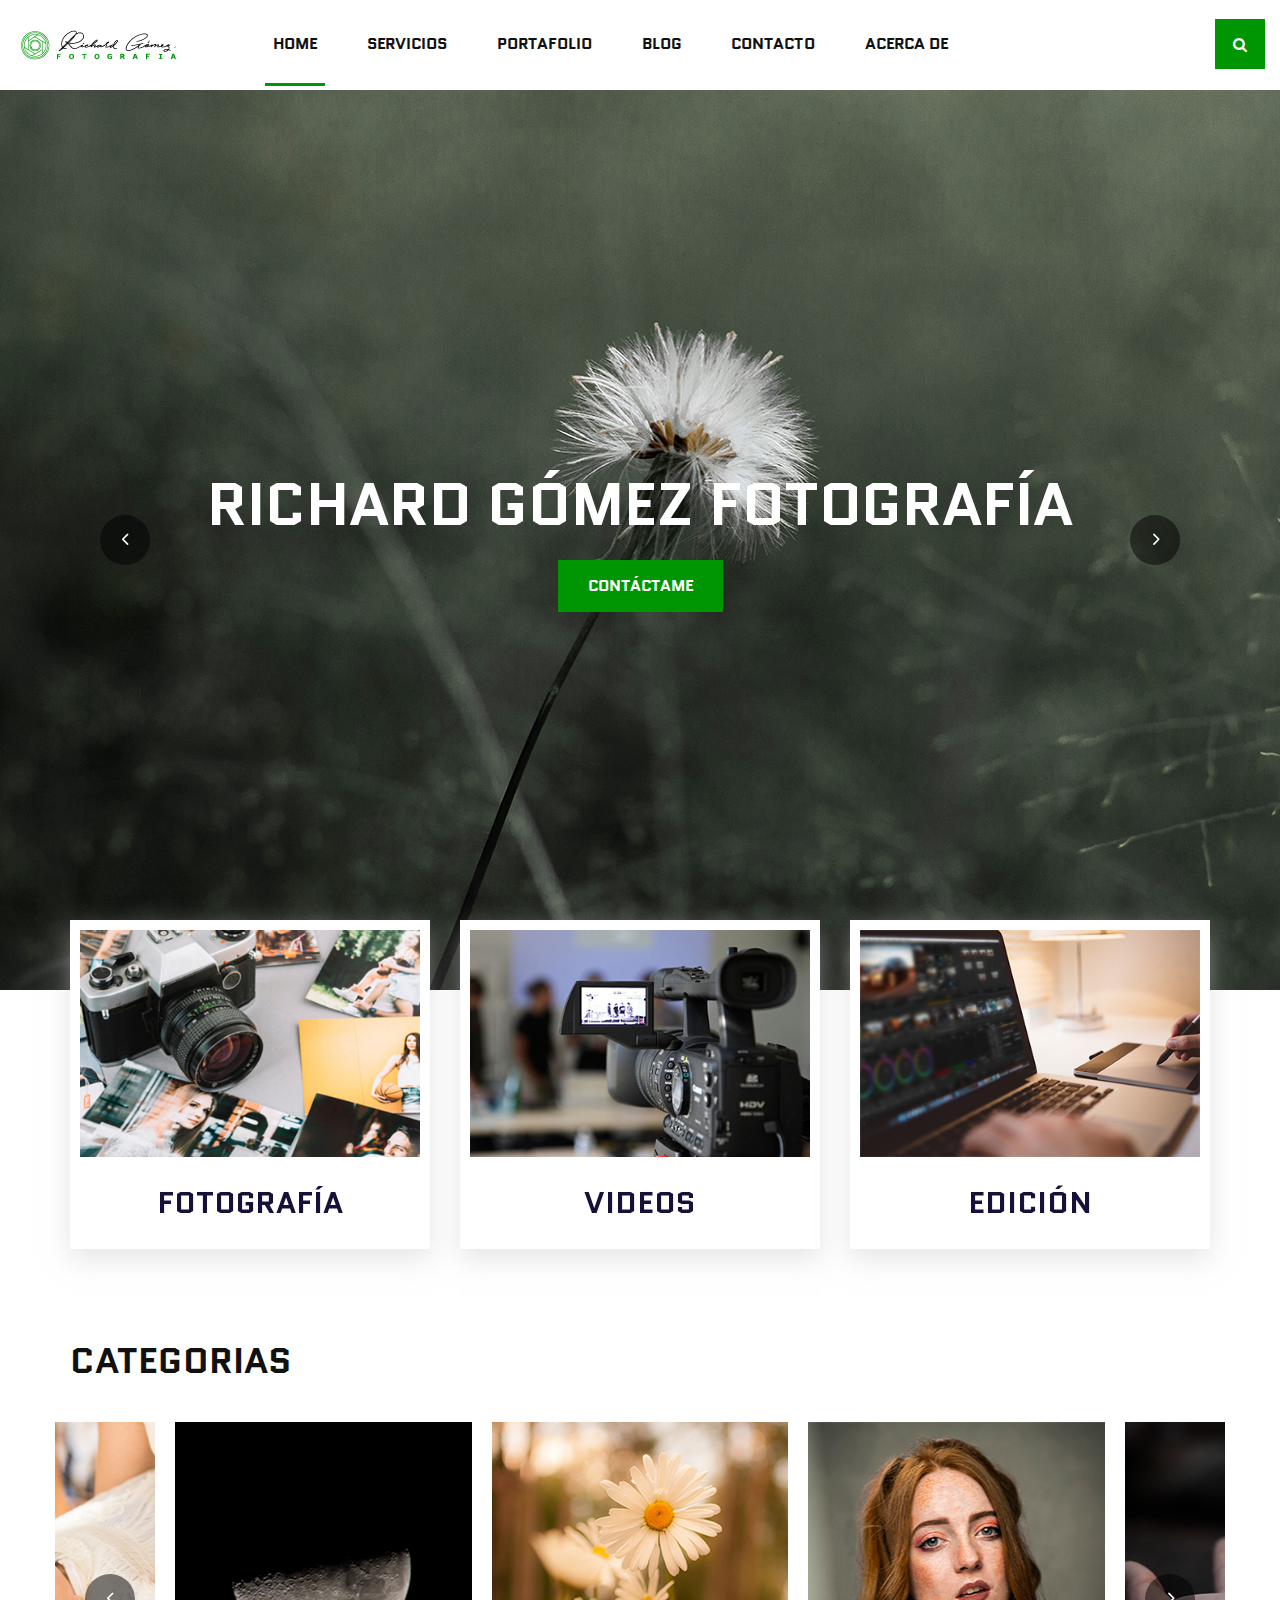
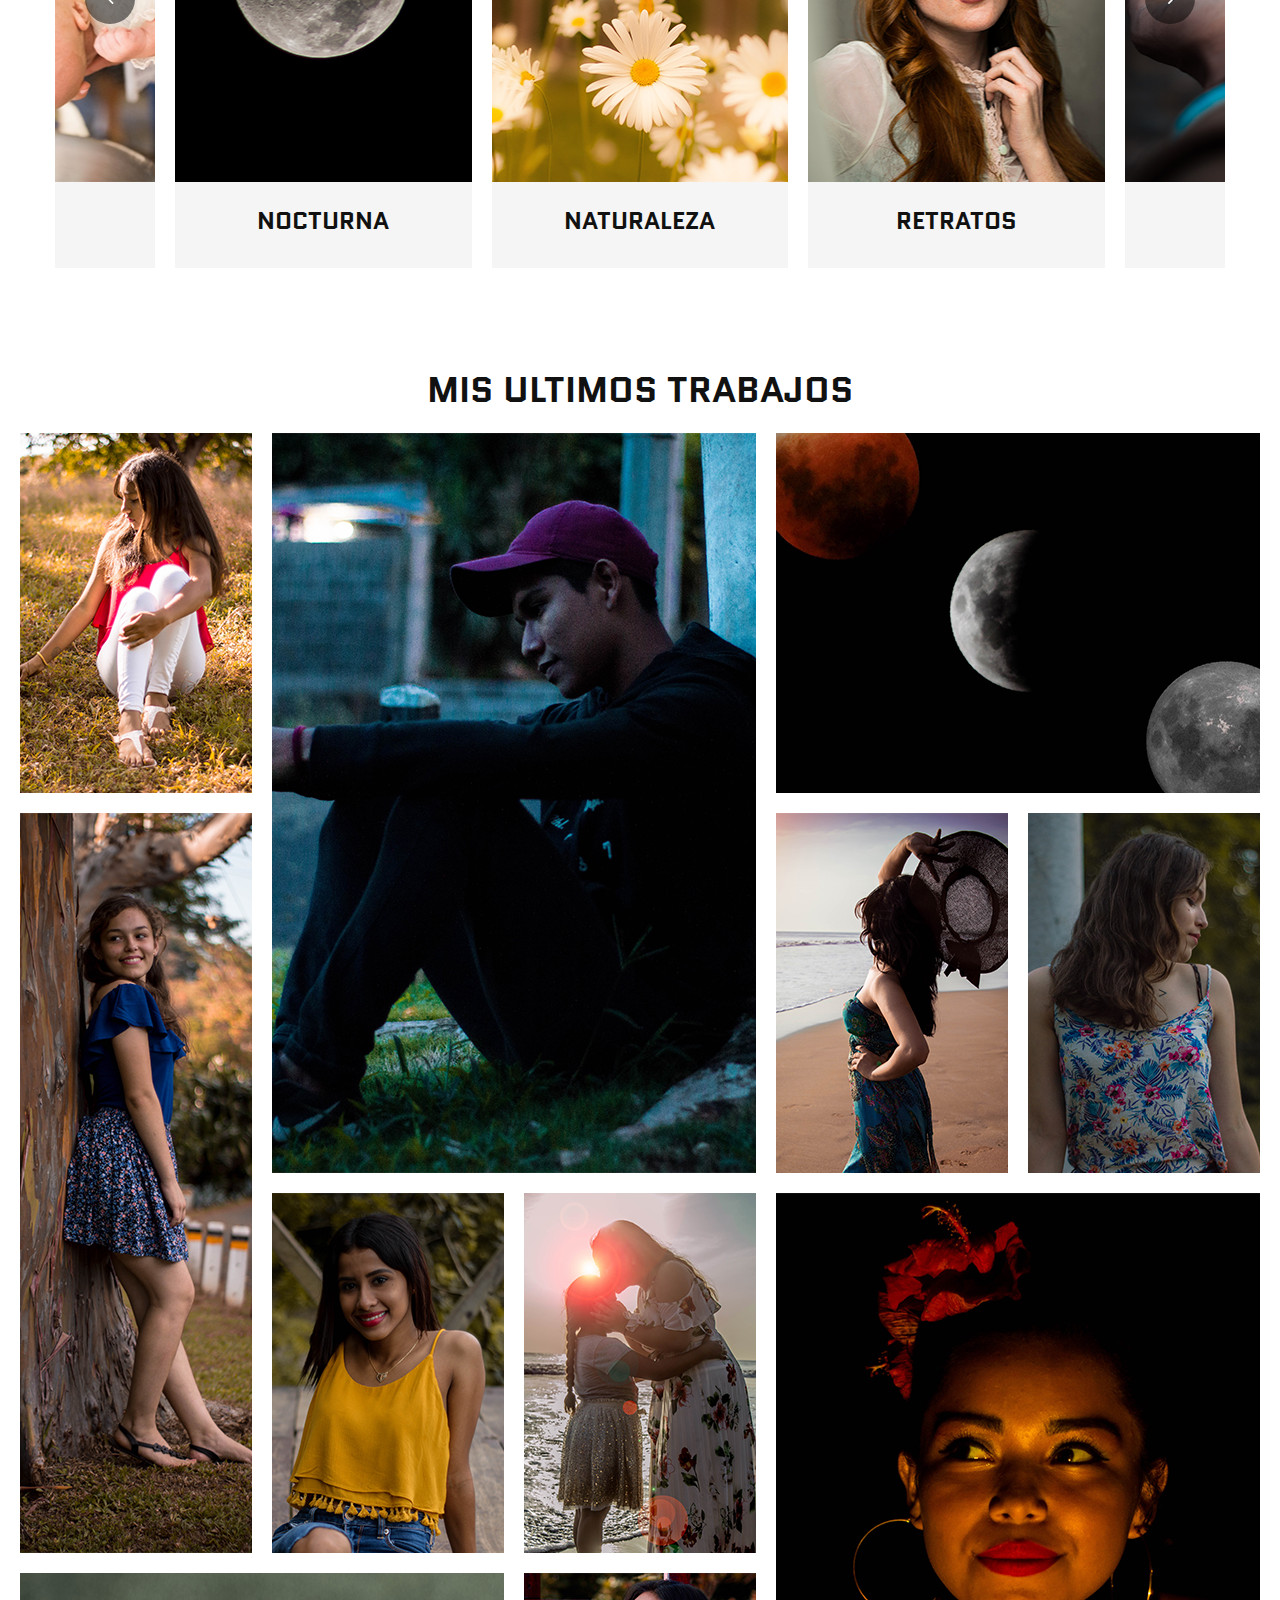
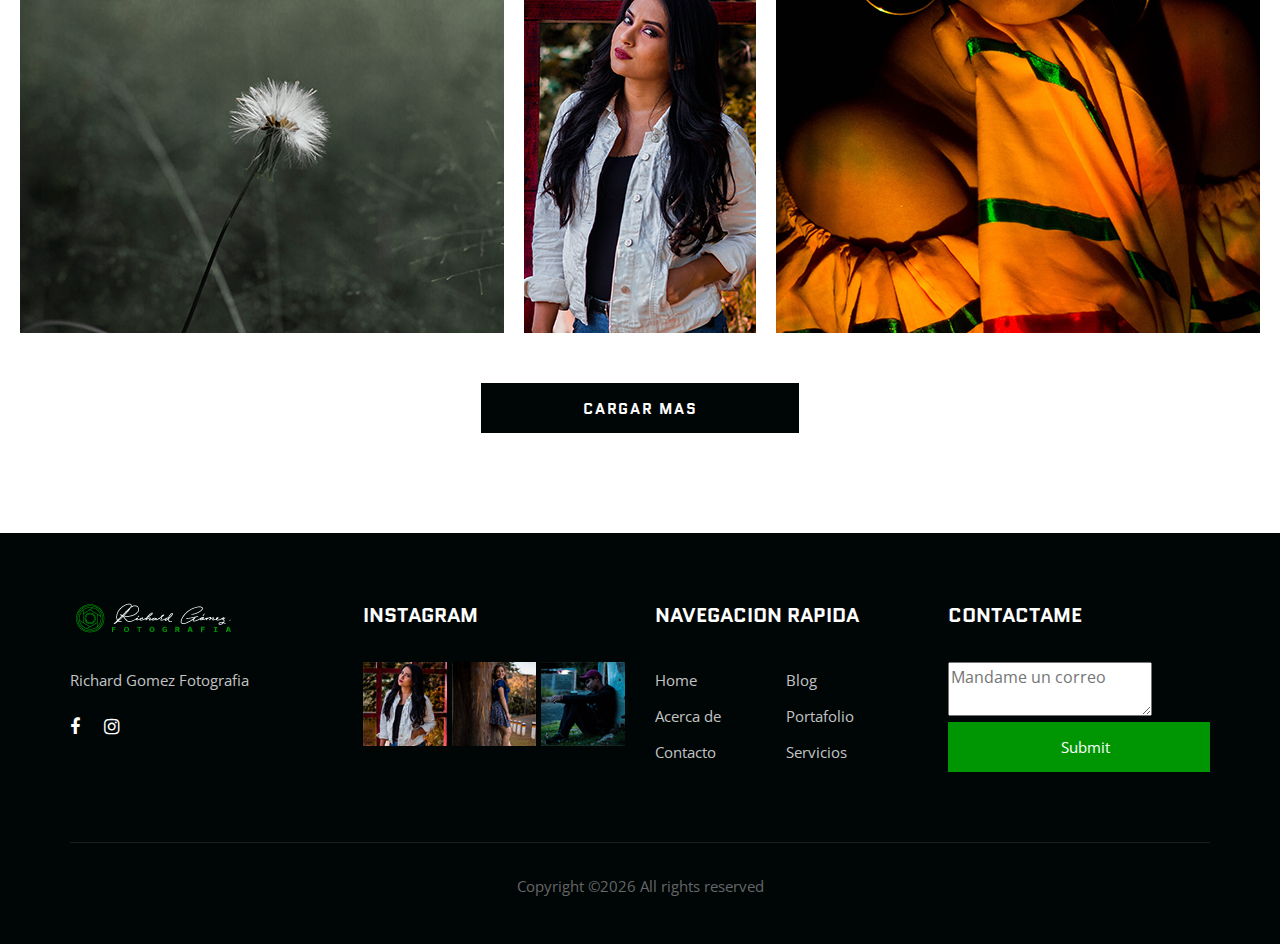
<file: index.html>
<!DOCTYPE html>
<html lang="zxx">

<head>
    <meta charset="UTF-8">
    <meta name="description" content="Phozogy Template">
    <meta name="keywords" content="Phozogy, unica, creative, html">
    <meta name="viewport" content="width=device-width, initial-scale=1.0">
    <meta http-equiv="X-UA-Compatible" content="ie=edge">
    <title>Richard Gomez Fotografia</title>

    <!-- Google Font -->
    <link href="https://fonts.googleapis.com/css?family=Quantico:400,700&display=swap" rel="stylesheet">
    <link href="https://fonts.googleapis.com/css?family=Open+Sans:400,600,700&display=swap" rel="stylesheet">

    <!-- Css Styles -->
    <link rel="stylesheet" href="css/bootstrap.min.css" type="text/css">
    <link rel="stylesheet" href="css/font-awesome.min.css" type="text/css">
    <link rel="stylesheet" href="css/elegant-icons.css" type="text/css">
    <link rel="stylesheet" href="css/owl.carousel.min.css" type="text/css">
    <link rel="stylesheet" href="css/magnific-popup.css" type="text/css">
    <link rel="stylesheet" href="css/slicknav.min.css" type="text/css">
    <link rel="stylesheet" href="css/style.css" type="text/css">
</head>

<body>
    <!-- Page Preloder -->
    <div id="preloder">
        <div class="loader"></div>
    </div>

    <!-- Header Section Begin -->
    <header class="header-section">
        <div class="container-fluid">
            <div class="row">
                <div class="col-lg-12">
                    <div class="logo">
                        <a href="./index.html">
                            <img src="img/logo.png" alt="">
                        </a>
                    </div>
                    <nav class="nav-menu mobile-menu">
                        <ul>
                            <li class="active"><a href="./index.html">Home</a></li>
                            <li><a href="./services.html">Servicios</a></li>
                            <li><a href="./portfolio.html">Portafolio</a></li>
                            <li><a href="https://richardgomezfotografiablog.wordpress.com/" target="new">Blog</a></li>
                            <li><a href="./contact.html">Contacto</a></li>
							<li><a href="./about.html">Acerca de</a></li>
                        </ul>
                    </nav>
                    <div class="top-search search-switch">
                        <i class="fa fa-search"></i>
                    </div>
                    <div id="mobile-menu-wrap"></div>
                </div>
            </div>
        </div>
    </header>
    <!-- Header End -->

    <!-- Hero Section Begin -->
    <section class="hero-section">
        <div class="hs-slider owl-carousel">
            <div class="hs-item set-bg" data-setbg="img/hero/hero-1.jpg">
                <div class="container">
                    <div class="row">
                        <div class="col-lg-12">
                            <div class="hs-text">
                                <h2>Richard Gómez Fotografía</h2>
                                <a href="contact.html" class="primary-btn">Contáctame</a>
                            </div>
                        </div>
                    </div>
                </div>
            </div>
            <div class="hs-item set-bg" data-setbg="img/hero/hero-2.jpg">
                <div class="container">
                    <div class="row">
                        <div class="col-lg-12">
                            <div class="hs-text">
                                <h2>Richard Gómez Fotografía</h2>
                                <a href="about.html" class="primary-btn">Acerca de</a>
                            </div>
                        </div>
                    </div>
                </div>
            </div>
        </div>
    </section>
    <!-- Hero Section End -->

    <!-- Services Section Begin -->
    <section class="services-section spad">
        <div class="container">
            <div class="row">
                <div class="col-lg-4 col-md-6 col-sm-12">
                    <div class="services-item">
                        <img src="img/services/service-1.jpg" alt="">
                        <h3>Fotografía</h3>
                    </div>
                </div>
                <div class="col-lg-4 col-md-6 col-sm-12">
                    <div class="services-item">
                        <img src="img/services/service-2.jpg" alt="">
                        <h3>Videos</h3>
                    </div>
                </div>
                <div class="col-lg-4 col-md-6 col-sm-12">
                    <div class="services-item">
                        <img src="img/services/service-3.jpg" alt="">
                        <h3>Edición</h3>
                    </div>
                </div>
            </div>
        </div>
    </section>
    <!-- Services Section End -->

    <!-- Categories Section Begin -->
    <section class="categories-section">
        <div class="container">
            <div class="row">
                <div class="col-lg-6 col-md-6">
                    <div class="section-title">
                        <h2>Categorias</h2>
                    </div>
                </div>
                <div class="col-lg-6 col-md-6">
                   
            </div>
            <div class="categories-slider owl-carousel">
                <div class="cs-item">
                    <div class="cs-pic set-bg" data-setbg="img/categories/cat-1.jpg"></div>
                    <div class="cs-text">
                        <h4>Nocturna</h4>
                    </div>
                </div>
                <div class="cs-item">
                    <div class="cs-pic set-bg" data-setbg="img/categories/cat-2.jpg"></div>
                    <div class="cs-text">
                        <h4>Naturaleza</h4>
                    </div>
                </div>
                <div class="cs-item">
                    <div class="cs-pic set-bg" data-setbg="img/categories/cat-3.jpg"></div>
                    <div class="cs-text">
                        <h4>Retratos</h4>
                    </div>
                </div>
                <div class="cs-item">
                    <div class="cs-pic set-bg" data-setbg="img/categories/cat-4.jpg"></div>
                    <div class="cs-text">
                        <h4>Bodas</h4>
                    </div>
                </div>
                <div class="cs-item">
                    <div class="cs-pic set-bg" data-setbg="img/categories/cat-5.jpg"></div>
                    <div class="cs-text">
                        <h4>Bautizos</h4>
                    </div>
                </div>
            </div>
        </div>
    </section>
    <!-- Categories Section End -->

    <!-- Portfolio Section Begin -->
    <section class="portfolio-section spad">
        <div class="container">
            <div class="row">
                <div class="col-lg-12">
                    <div class="section-title">
                        <h2>Mis ultimos Trabajos</h2>
                    </div>
                </div>
            </div>
        </div>
        <div class="container-fluid">
            <div class="row">
                <div class="col-lg-12 p-0">
                           <div class="portfolio-filter">
                        <div class="pf-item set-bg fashion" data-setbg="img/portfolio/pf-1.jpg">
                            <a href="img/portfolio/pf-1.jpg" class="pf-icon image-popup"><span class="icon_heart"></span></a>
                        </div>
                        <div class="pf-item large-width large-height set-bg lifestyle" data-setbg="img/portfolio/pf-2.jpg">
                            <a href="img/portfolio/pf-2.jpg" class="pf-icon image-popup"><span class="icon_heart"></span></a>
                        </div>
                        <div class="pf-item large-width set-bg natural" data-setbg="img/portfolio/pf-3.jpg">
                            <a href="img/portfolio/pf-3.jpg" class="pf-icon image-popup"><span class="icon_heart"></span></a>
                        </div>
                        <div class="pf-item large-height set-bg wedding" data-setbg="img/portfolio/pf-4.jpg">
                            <a href="img/portfolio/pf-4.jpg" class="pf-icon image-popup"><span class="icon_heart"></span></a>
                        </div>
                        <div class="pf-item set-bg lifestyle" data-setbg="img/portfolio/pf-7.jpg">
                            <a href="img/portfolio/pf-7.jpg" class="pf-icon image-popup"><span class="icon_heart"></span></a>
                        </div>
                        <div class="pf-item set-bg natural" data-setbg="img/portfolio/pf-8.jpg">
                            <a href="img/portfolio/pf-8.jpg" class="pf-icon image-popup"><span class="icon_heart"></span></a>
                        </div>
                        <div class="pf-item set-bg videos" data-setbg="img/portfolio/pf-5.jpg">
                            <a href="img/portfolio/pf-5.jpg" class="pf-icon image-popup"><span class="icon_heart"></span></a>
                        </div>
                        <div class="pf-item set-bg fashion" data-setbg="img/portfolio/pf-6.jpg">
                            <a href="img/portfolio/pf-6.jpg" class="pf-icon image-popup"><span class="icon_heart"></span></a>>
                        </div>
                        <div class="pf-item large-width set-bg videos" data-setbg="img/portfolio/pf-10.jpg">
                            <a href="img/portfolio/pf-10.jpg" class="pf-icon image-popup"><span class="icon_heart"></span></a>
                        </div>
                        <div class="pf-item set-bg fashion" data-setbg="img/portfolio/pf-11.jpg">
                            <a href="img/portfolio/pf-11.jpg" class="pf-icon image-popup"><span class="icon_heart"></span></a>
                        </div>
                        <div class="pf-item large-width large-height set-bg wedding" data-setbg="img/portfolio/pf-9.jpg">
                            <a href="img/portfolio/pf-9.jpg" class="pf-icon image-popup"><span class="icon_heart"></span></a>
                        </div>
                    </div>
              </div>
          </div>
      </div>
        </div>
        <div class="load-more-btn">
            <a href="portfolio.html">Cargar mas</a>
        </div>
    </section>
    <!-- Portfolio Section End -->

    <!-- Footer Section Begin -->
     <footer class="footer-section">
        <div class="container">
            <div class="row">
                <div class="col-lg-3 col-md-6 col-sm-6">
                    <div class="fs-about">
                        <div class="fa-logo">
                            <a href="#">
                                <img src="img/f-logo.png" alt="">
                            </a>
                        </div>
                        <p>Richard Gomez Fotografia&nbsp;</p>
                        <div class="fa-social">
                            <a href="https://www.facebook.com/Richard-G%C3%B3mez-Fotograf%C3%ADa-498712730554597" target="new"><i class="fa fa-facebook"></i></a>
                            <a href="https://www.instagram.com/ftrg99/" target="new"><i class="fa fa-instagram"></i></a>
                        </div>
                    </div>
                </div>
                <div class="col-lg-3 col-md-6 col-sm-6">
                    <div class="fs-widget">
                        <h5>Instagram</h5>
                        <div class="fw-instagram">
                            <img src="img/instagram/insta-1.jpg" alt="">
                            <img src="img/instagram/insta-2.jpg" alt="">
                            <img src="img/instagram/insta-3.jpg" alt="">
                        </div>
                    </div>
                </div>
                <div class="col-lg-3 col-md-6 col-sm-6">
                    <div class="fs-widget">
                        <h5>Navegacion rapida</h5>
                        <ul>
                            <li><a href="index.html">Home</a></li>
                            <li><a href="about.html">Acerca de&nbsp;</a></li>
                            <li><a href="contact.html">Contacto</a></li>
                        </ul>
                        <ul>
                            <li><a href="https://richardgomezfotografiablog.wordpress.com/" target="new">Blog</a></li>
                            <li><a href="portfolio.html">Portafolio</a></li>
                            <li><a href="services.html">Servicios</a></li>
                        </ul>
                    </div>
                </div>
                <div class="col-lg-3 col-md-6 col-sm-6">
                    <div class="fs-widget">
                        <h5>Contactame&nbsp;</h5>
<div class="fw-subscribe">
              <form action="#">
<textarea name="textarea" required="required" id="textarea" placeholder="Mandame un correo"></textarea>
<input name="submit" type="submit" id="submit" formaction="MAILTO:99rjgz@gmail.com" formmethod="POST" title="Enviar">
</form>
                        </div>
                    </div>
                </div>
                <div class="col-lg-12">
                    <div class="copyright-text">
                        <p><!-- Link back to Colorlib can't be removed. Template is licensed under CC BY 3.0. -->
  Copyright &copy;<script>document.write(new Date().getFullYear());</script> All rights reserved </a>
  <!-- Link back to Colorlib can't be removed. Template is licensed under CC BY 3.0. --></p>
                    </div>
                </div>
            </div>
        </div>
    </footer>
    <!-- Footer Section End -->

    <!-- Search model Begin -->
    <div class="search-model">
        <div class="h-100 d-flex align-items-center justify-content-center">
            <div class="search-close-switch">+</div>
            <form class="search-model-form">
                <input type="text" id="search-input" placeholder="Search here.....">
            </form>
        </div>
    </div>
    <!-- Search model end -->

    <!-- Js Plugins -->
    <script src="js/jquery-3.3.1.min.js"></script>
    <script src="js/bootstrap.min.js"></script>
    <script src="js/jquery.magnific-popup.min.js"></script>
    <script src="js/isotope.pkgd.min.js"></script>
    <script src="js/masonry.pkgd.min.js"></script>
    <script src="js/jquery.slicknav.js"></script>
    <script src="js/owl.carousel.min.js"></script>
    <script src="js/main.js"></script>
</body>

</html>
</file>
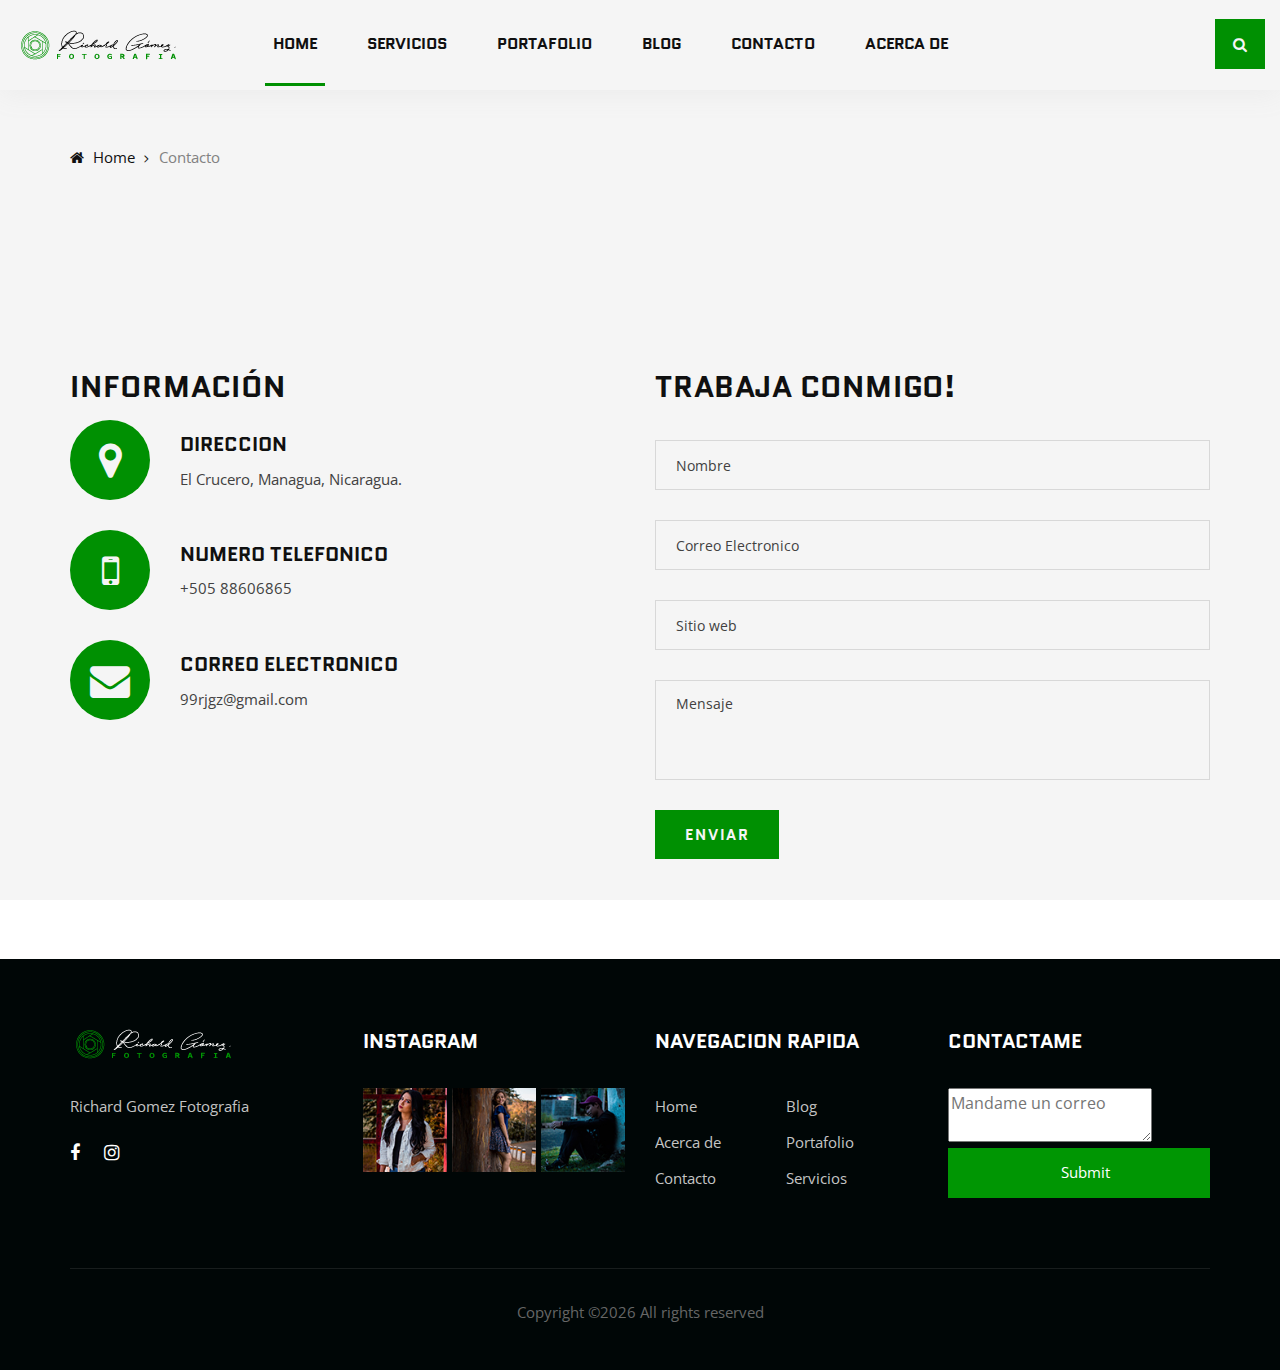
<file: contact.html>
<!DOCTYPE html>
<html lang="zxx">

<head>
    <meta charset="UTF-8">
    <meta name="description" content="Phozogy Template">
    <meta name="keywords" content="Phozogy, unica, creative, html">
    <meta name="viewport" content="width=device-width, initial-scale=1.0">
    <meta http-equiv="X-UA-Compatible" content="ie=edge">
    <title>Richard Gomez Fotografia - Contacto</title>

    <!-- Google Font -->
    <link href="https://fonts.googleapis.com/css?family=Quantico:400,700&display=swap" rel="stylesheet">
    <link href="https://fonts.googleapis.com/css?family=Open+Sans:400,600,700&display=swap" rel="stylesheet">

    <!-- Css Styles -->
    <link rel="stylesheet" href="css/bootstrap.min.css" type="text/css">
    <link rel="stylesheet" href="css/font-awesome.min.css" type="text/css">
    <link rel="stylesheet" href="css/elegant-icons.css" type="text/css">
    <link rel="stylesheet" href="css/owl.carousel.min.css" type="text/css">
    <link rel="stylesheet" href="css/magnific-popup.css" type="text/css">
    <link rel="stylesheet" href="css/slicknav.min.css" type="text/css">
    <link rel="stylesheet" href="css/style.css" type="text/css">
</head>

<body>
    <!-- Page Preloder -->
    <div id="preloder">
        <div class="loader"></div>
    </div>

    <!-- Header Section Begin -->
    <header class="header-section header-normal">
        <div class="container-fluid">
            <div class="row">
                <div class="col-lg-12">
                    <div class="logo">
                        <a href="./index.html">
                            <img src="img/logo.png" alt="">
                        </a>
                    </div>
                    <nav class="nav-menu mobile-menu">
                        <ul>
                           <li class="active"><a href="./index.html">Home</a></li>
                            <li><a href="./services.html">Servicios</a></li>
                            <li><a href="./portfolio.html">Portafolio</a></li>
                            <li><a href="https://richardgomezfotografiablog.wordpress.com/" target="new">Blog</a></li>
                            <li><a href="./contact.html">Contacto</a></li>
							<li><a href="./about.html">Acerca de</a></li>
                        </ul>
                    </nav>
                    <div class="top-search search-switch">
                        <i class="fa fa-search"></i>
                    </div>
                    <div id="mobile-menu-wrap"></div>
                </div>
            </div>
        </div>
    </header>
    <!-- Header End -->

    <!-- Breadcrumb Begin -->
    <div class="breadcrumb-option spad">
        <div class="container">
            <div class="row">
                <div class="col-lg-12">
                    <div class="bo-links">
                        <a href="./index.html"><i class="fa fa-home"></i> Home</a>
                        <span>Contacto</span>
                    </div>
                </div>
            </div>
        </div>
    </div>
    <!-- Breadcrumb End -->

    <!-- Contact Section Begin -->
    <section class="contact-section spad">
        <div class="container">
            <div class="row">
                <div class="col-lg-6 col-md-6">
                    <div class="contact-text">
                        <h3>información&nbsp;</h3>
                        <div class="ct-item">
                            <div class="ct-icon">
                                <i class="fa fa-map-marker"></i>
                            </div>
                            <div class="ct-text">
                                <h5>direccion</h5>
                                <p>El Crucero, Managua, Nicaragua.</p>
                            </div>
                        </div>
                        <div class="ct-item">
                            <div class="ct-icon">
                                <i class="fa fa-mobile"></i>
                            </div>
                            <div class="ct-text">
                                <h5>Numero Telefonico</h5>
                                <ul>
                                    <li>+505 88606865</li>
                                </ul>
                            </div>
                        </div>
                        <div class="ct-item">
                            <div class="ct-icon">
                                <i class="fa fa-envelope"></i>
                            </div>
                            <div class="ct-text">
                                <h5>correo electronico</h5>
                                <p>99rjgz@gmail.com</p>
                            </div>
                        </div>
                    </div>
                </div>
                <div class="col-lg-6 col-md-6">
                    <div class="contact-form">
                        <h3>trabaja conmigo!</h3>
                        <form action="#">
                            <input type="text" required="required" placeholder="Nombre">
                            <input type="text" required="required" placeholder="Correo Electronico">
                            <input type="text" placeholder="Sitio web ">
                            <textarea required="required" placeholder="Mensaje"></textarea>
                            <button type="submit" class="site-btn" name="submit"id="submit" formaction="MAILTO:99rjgz@gmail.com" formmethod="POST" title="Enviar">Enviar</button>
                        </form>
                    </div>
                </div>
            </div>
        </div>
    </section>
    <!-- Contact Section End -->

    <!-- Footer Section Begin -->
       <footer class="footer-section">
        <div class="container">
            <div class="row">
                <div class="col-lg-3 col-md-6 col-sm-6">
                    <div class="fs-about">
                        <div class="fa-logo">
                            <a href="#">
                                <img src="img/f-logo.png" alt="">
                            </a>
                        </div>
                        <p>Richard Gomez Fotografia&nbsp;</p>
                        <div class="fa-social">
                            <a href="https://www.facebook.com/Richard-G%C3%B3mez-Fotograf%C3%ADa-498712730554597" target="new"><i class="fa fa-facebook"></i></a>
                            <a href="https://www.instagram.com/ftrg99/" target="new"><i class="fa fa-instagram"></i></a>
                        </div>
                    </div>
                </div>
                <div class="col-lg-3 col-md-6 col-sm-6">
                    <div class="fs-widget">
                        <h5>Instagram</h5>
                        <div class="fw-instagram">
                            <img src="img/instagram/insta-1.jpg" alt="">
                            <img src="img/instagram/insta-2.jpg" alt="">
                            <img src="img/instagram/insta-3.jpg" alt="">
                        </div>
                    </div>
                </div>
                <div class="col-lg-3 col-md-6 col-sm-6">
                    <div class="fs-widget">
                        <h5>Navegacion rapida</h5>
                        <ul>
                            <li><a href="index.html">Home</a></li>
                            <li><a href="about.html">Acerca de&nbsp;</a></li>
                            <li><a href="contact.html">Contacto</a></li>
                        </ul>
                        <ul>
                            <li><a href="https://richardgomezfotografiablog.wordpress.com/" target="new">Blog</a></li>
                            <li><a href="portfolio.html">Portafolio</a></li>
                            <li><a href="services.html">Servicios</a></li>
                        </ul>
                    </div>
                </div>
                <div class="col-lg-3 col-md-6 col-sm-6">
                    <div class="fs-widget">
                        <h5>Contactame&nbsp;</h5>
<div class="fw-subscribe">
              <form action="#">
<textarea name="textarea" required="required" id="textarea" placeholder="Mandame un correo"></textarea>
<input name="submit" type="submit" id="submit" formaction="MAILTO:99rjgz@gmail.com" formmethod="POST" title="Enviar">
</form>
                        </div>
                    </div>
                </div>
                <div class="col-lg-12">
                    <div class="copyright-text">
                        <p><!-- Link back to Colorlib can't be removed. Template is licensed under CC BY 3.0. -->
  Copyright &copy;<script>document.write(new Date().getFullYear());</script> All rights reserved </a>
  <!-- Link back to Colorlib can't be removed. Template is licensed under CC BY 3.0. --></p>
                    </div>
                </div>
            </div>
        </div>
    </footer>
    <!-- Footer Section End -->

    <!-- Search model Begin -->
    <div class="search-model">
        <div class="h-100 d-flex align-items-center justify-content-center">
            <div class="search-close-switch">+</div>
            <form class="search-model-form">
                <input type="text" id="search-input" placeholder="Search here.....">
            </form>
        </div>
    </div>
    <!-- Search model end -->

    <!-- Js Plugins -->
    <script src="js/jquery-3.3.1.min.js"></script>
    <script src="js/bootstrap.min.js"></script>
    <script src="js/jquery.magnific-popup.min.js"></script>
    <script src="js/isotope.pkgd.min.js"></script>
    <script src="js/masonry.pkgd.min.js"></script>
    <script src="js/jquery.slicknav.js"></script>
    <script src="js/owl.carousel.min.js"></script>
    <script src="js/main.js"></script>
</body>

</html>
</file>
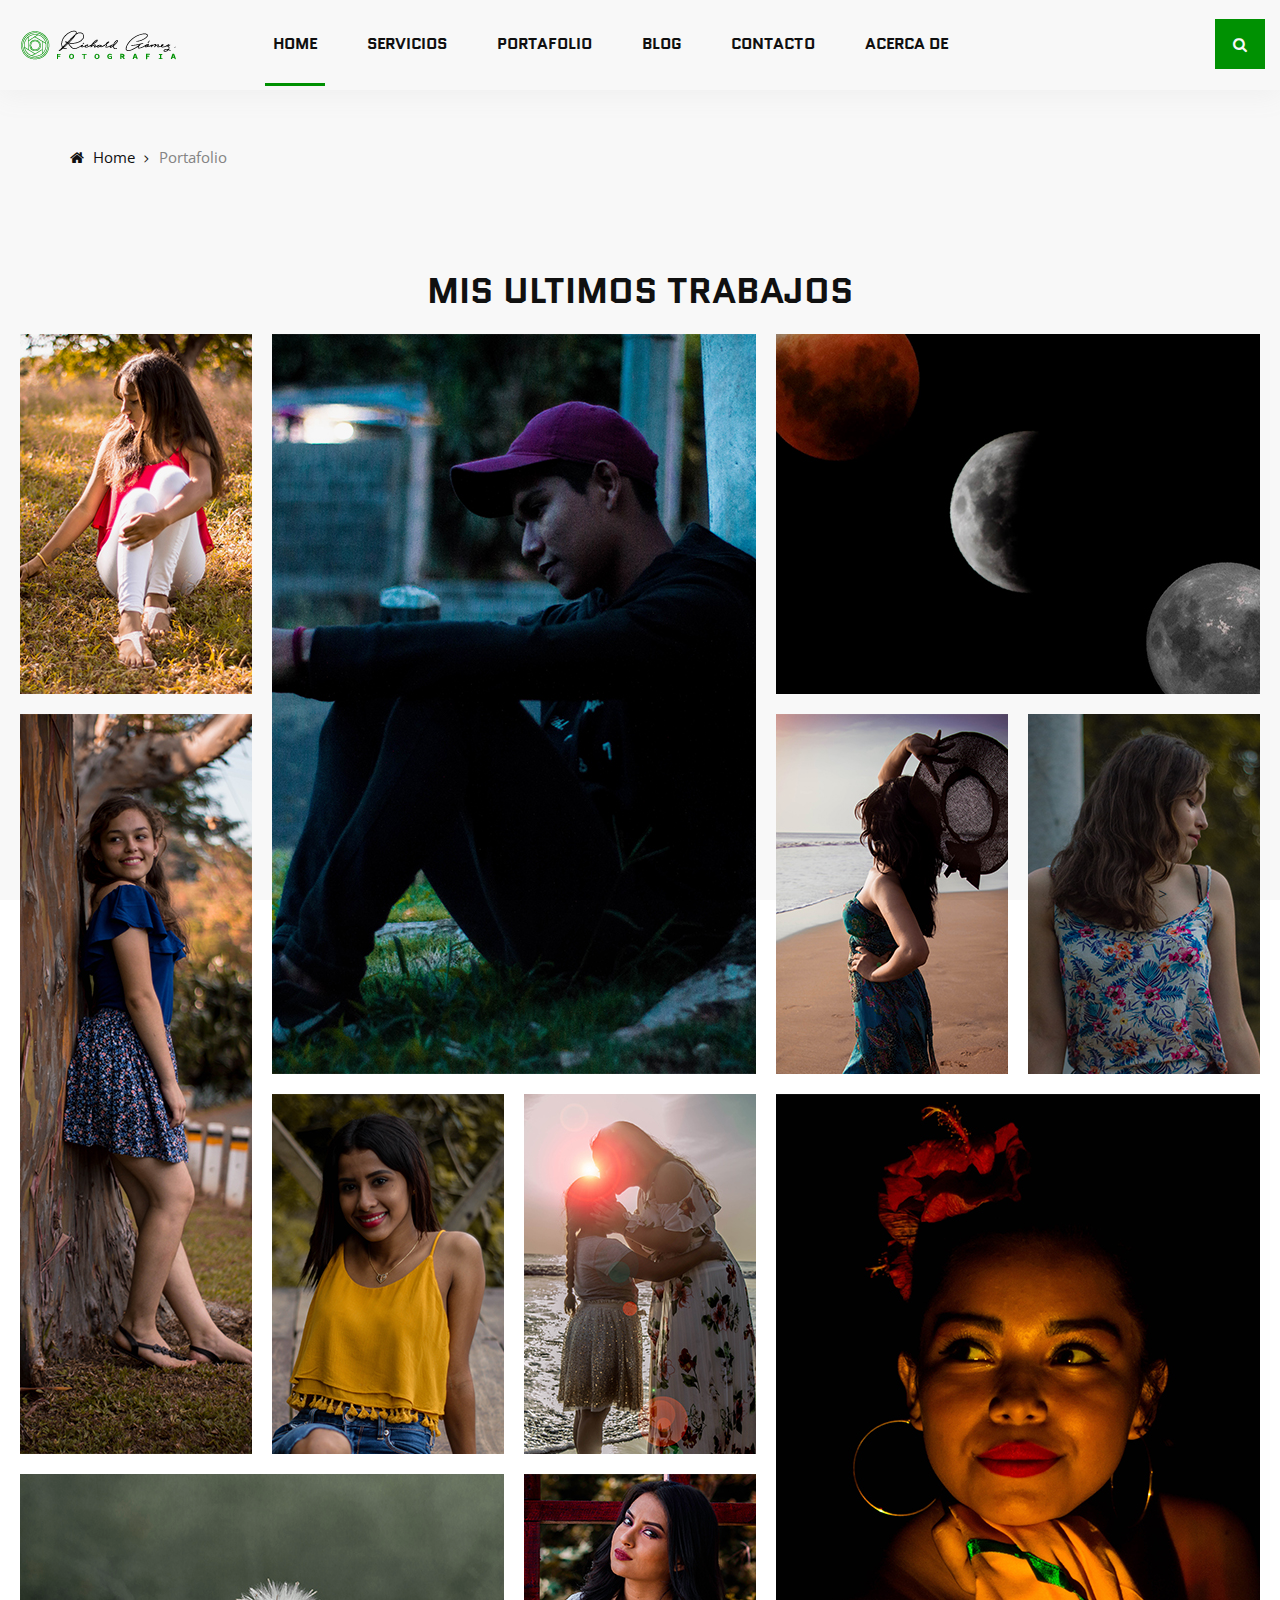
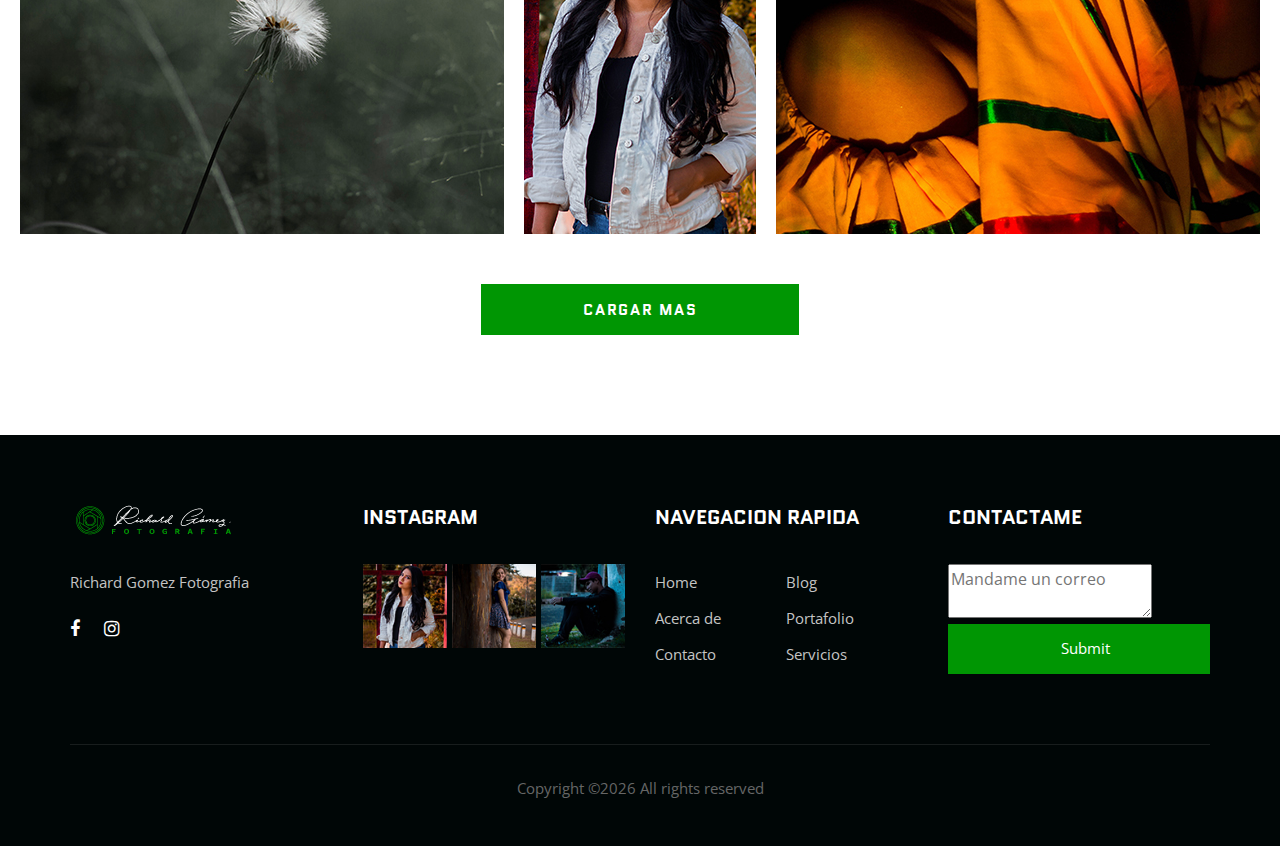
<file: portfolio.html>
<!DOCTYPE html>
<html lang="zxx">

<head>
    <meta charset="UTF-8">
    <meta name="description" content="Phozogy Template">
    <meta name="keywords" content="Phozogy, unica, creative, html">
    <meta name="viewport" content="width=device-width, initial-scale=1.0">
    <meta http-equiv="X-UA-Compatible" content="ie=edge">
    <title>Richard Gomez Fotografia - Portafolio</title>

    <!-- Google Font -->
    <link href="https://fonts.googleapis.com/css?family=Quantico:400,700&display=swap" rel="stylesheet">
    <link href="https://fonts.googleapis.com/css?family=Open+Sans:400,600,700&display=swap" rel="stylesheet">

    <!-- Css Styles -->
    <link rel="stylesheet" href="css/bootstrap.min.css" type="text/css">
    <link rel="stylesheet" href="css/font-awesome.min.css" type="text/css">
    <link rel="stylesheet" href="css/elegant-icons.css" type="text/css">
    <link rel="stylesheet" href="css/owl.carousel.min.css" type="text/css">
    <link rel="stylesheet" href="css/magnific-popup.css" type="text/css">
    <link rel="stylesheet" href="css/slicknav.min.css" type="text/css">
    <link rel="stylesheet" href="css/style.css" type="text/css">
</head>

<body>
    <!-- Page Preloder -->
    <div id="preloder">
        <div class="loader"></div>
    </div>

    <!-- Header Section Begin -->
    <header class="header-section header-normal">
        <div class="container-fluid">
            <div class="row">
                <div class="col-lg-12">
                    <div class="logo">
                        <a href="./index.html">
                            <img src="img/logo.png" alt="">
                        </a>
                    </div>
                    <nav class="nav-menu mobile-menu">
                        <ul>
                           <li class="active"><a href="./index.html">Home</a></li>
                            <li><a href="./services.html">Servicios</a></li>
                            <li><a href="./portfolio.html">Portafolio</a></li>
                            <li><a href="https://richardgomezfotografiablog.wordpress.com/" target="new">Blog</a></li>
                            <li><a href="./contact.html">Contacto</a></li>
							<li><a href="./about.html">Acerca de</a></li>
                        </ul>
                    </nav>
                    <div class="top-search search-switch">
                        <i class="fa fa-search"></i>
                    </div>
                    <div id="mobile-menu-wrap"></div>
                </div>
            </div>
        </div>
    </header>
    <!-- Header End -->

    <!-- Breadcrumb Begin -->
    <div class="breadcrumb-option spad">
        <div class="container">
            <div class="row">
                <div class="col-lg-12">
                    <div class="bo-links">
                        <a href="./index.html"><i class="fa fa-home"></i> Home</a>
                        <span>Portafolio</span>
                    </div>
                </div>
            </div>
        </div>
    </div>
    <!-- Breadcrumb End -->

    <!-- Portfolio Section Begin -->
    <section class="portfolio-section portfolio-page spad">
        <div class="container">
            <div class="row">
                <div class="col-lg-12">
                    <div class="section-title">
                        <h2>Mis ultimos trabajos</h2>
                    </div>
                   
                </div>
            </div>
        </div>
        <div class="container-fluid">
            <div class="row">
                <div class="col-lg-12 p-0">
                    <div class="portfolio-filter">
                        <div class="pf-item set-bg fashion" data-setbg="img/portfolio/pf-1.jpg">
                            <a href="img/portfolio/pf-1.jpg" class="pf-icon image-popup"><span class="icon_heart"></span></a>
                        </div>
                        <div class="pf-item large-width large-height set-bg lifestyle" data-setbg="img/portfolio/pf-2.jpg">
                            <a href="img/portfolio/pf-2.jpg" class="pf-icon image-popup"><span class="icon_heart"></span></a>
                        </div>
                        <div class="pf-item large-width set-bg natural" data-setbg="img/portfolio/pf-3.jpg">
                            <a href="img/portfolio/pf-3.jpg" class="pf-icon image-popup"><span class="icon_heart"></span></a>
                        </div>
                        <div class="pf-item large-height set-bg wedding" data-setbg="img/portfolio/pf-4.jpg">
                            <a href="img/portfolio/pf-4.jpg" class="pf-icon image-popup"><span class="icon_heart"></span></a>
                        </div>
                        <div class="pf-item set-bg lifestyle" data-setbg="img/portfolio/pf-7.jpg">
                            <a href="img/portfolio/pf-7.jpg" class="pf-icon image-popup"><span class="icon_heart"></span></a>
                        </div>
                        <div class="pf-item set-bg natural" data-setbg="img/portfolio/pf-8.jpg">
                            <a href="img/portfolio/pf-8.jpg" class="pf-icon image-popup"><span class="icon_heart"></span></a>
                        </div>
                        <div class="pf-item set-bg videos" data-setbg="img/portfolio/pf-5.jpg">
                            <a href="img/portfolio/pf-5.jpg" class="pf-icon image-popup"><span class="icon_heart"></span></a>
                        </div>
                        <div class="pf-item set-bg fashion" data-setbg="img/portfolio/pf-6.jpg">
                            <a href="img/portfolio/pf-6.jpg" class="pf-icon image-popup"><span class="icon_heart"></span></a>>
                        </div>
                        <div class="pf-item large-width set-bg videos" data-setbg="img/portfolio/pf-10.jpg">
                            <a href="img/portfolio/pf-10.jpg" class="pf-icon image-popup"><span class="icon_heart"></span></a>
                        </div>
                        <div class="pf-item set-bg fashion" data-setbg="img/portfolio/pf-11.jpg">
                            <a href="img/portfolio/pf-11.jpg" class="pf-icon image-popup"><span class="icon_heart"></span></a>
                        </div>
                        <div class="pf-item large-width large-height set-bg wedding" data-setbg="img/portfolio/pf-9.jpg">
                            <a href="img/portfolio/pf-9.jpg" class="pf-icon image-popup"><span class="icon_heart"></span></a>
                        </div>
                    </div>
                </div>
            </div>
        </div>
        <div class="load-more-btn portfolio-btn">
            <a href="#">cargar mas</a>
        </div>
    </section>
    <!-- Portfolio Section End -->

    <!-- Footer Section Begin -->
       <footer class="footer-section">
        <div class="container">
            <div class="row">
                <div class="col-lg-3 col-md-6 col-sm-6">
                    <div class="fs-about">
                        <div class="fa-logo">
                            <a href="#">
                                <img src="img/f-logo.png" alt="">
                            </a>
                        </div>
                        <p>Richard Gomez Fotografia&nbsp;</p>
                        <div class="fa-social">
                            <a href="https://www.facebook.com/Richard-G%C3%B3mez-Fotograf%C3%ADa-498712730554597" target="new"><i class="fa fa-facebook"></i></a>
                            <a href="https://www.instagram.com/ftrg99/" target="new"><i class="fa fa-instagram"></i></a>
                        </div>
                    </div>
                </div>
                <div class="col-lg-3 col-md-6 col-sm-6">
                    <div class="fs-widget">
                        <h5>Instagram</h5>
                        <div class="fw-instagram">
                            <img src="img/instagram/insta-1.jpg" alt="">
                            <img src="img/instagram/insta-2.jpg" alt="">
                            <img src="img/instagram/insta-3.jpg" alt="">
                        </div>
                    </div>
                </div>
                <div class="col-lg-3 col-md-6 col-sm-6">
                    <div class="fs-widget">
                        <h5>Navegacion rapida</h5>
                        <ul>
                            <li><a href="index.html">Home</a></li>
                            <li><a href="about.html">Acerca de&nbsp;</a></li>
                            <li><a href="contact.html">Contacto</a></li>
                        </ul>
                        <ul>
                            <li><a href="https://richardgomezfotografiablog.wordpress.com/" target="new">Blog</a></li>
                            <li><a href="portfolio.html">Portafolio</a></li>
                            <li><a href="services.html">Servicios</a></li>
                        </ul>
                    </div>
                </div>
                <div class="col-lg-3 col-md-6 col-sm-6">
                    <div class="fs-widget">
                        <h5>Contactame&nbsp;</h5>
<div class="fw-subscribe">
              <form action="#">
<textarea name="textarea" required="required" id="textarea" placeholder="Mandame un correo"></textarea>
<input name="submit" type="submit" id="submit" formaction="MAILTO:99rjgz@gmail.com" formmethod="POST" title="Enviar">
</form>
                        </div>
                    </div>
                </div>
                <div class="col-lg-12">
                    <div class="copyright-text">
                        <p><!-- Link back to Colorlib can't be removed. Template is licensed under CC BY 3.0. -->
  Copyright &copy;<script>document.write(new Date().getFullYear());</script> All rights reserved </a>
  <!-- Link back to Colorlib can't be removed. Template is licensed under CC BY 3.0. --></p>
                    </div>
                </div>
            </div>
        </div>
    </footer>
    <!-- Footer Section End -->

    <!-- Search model Begin -->
    <div class="search-model">
        <div class="h-100 d-flex align-items-center justify-content-center">
            <div class="search-close-switch">+</div>
            <form class="search-model-form">
                <input type="text" id="search-input" placeholder="Search here.....">
            </form>
        </div>
    </div>
    <!-- Search model end -->

    <!-- Js Plugins -->
    <script src="js/jquery-3.3.1.min.js"></script>
    <script src="js/bootstrap.min.js"></script>
    <script src="js/jquery.magnific-popup.min.js"></script>
    <script src="js/isotope.pkgd.min.js"></script>
    <script src="js/masonry.pkgd.min.js"></script>
    <script src="js/jquery.slicknav.js"></script>
    <script src="js/owl.carousel.min.js"></script>
    <script src="js/main.js"></script>
</body>

</html>
</file>
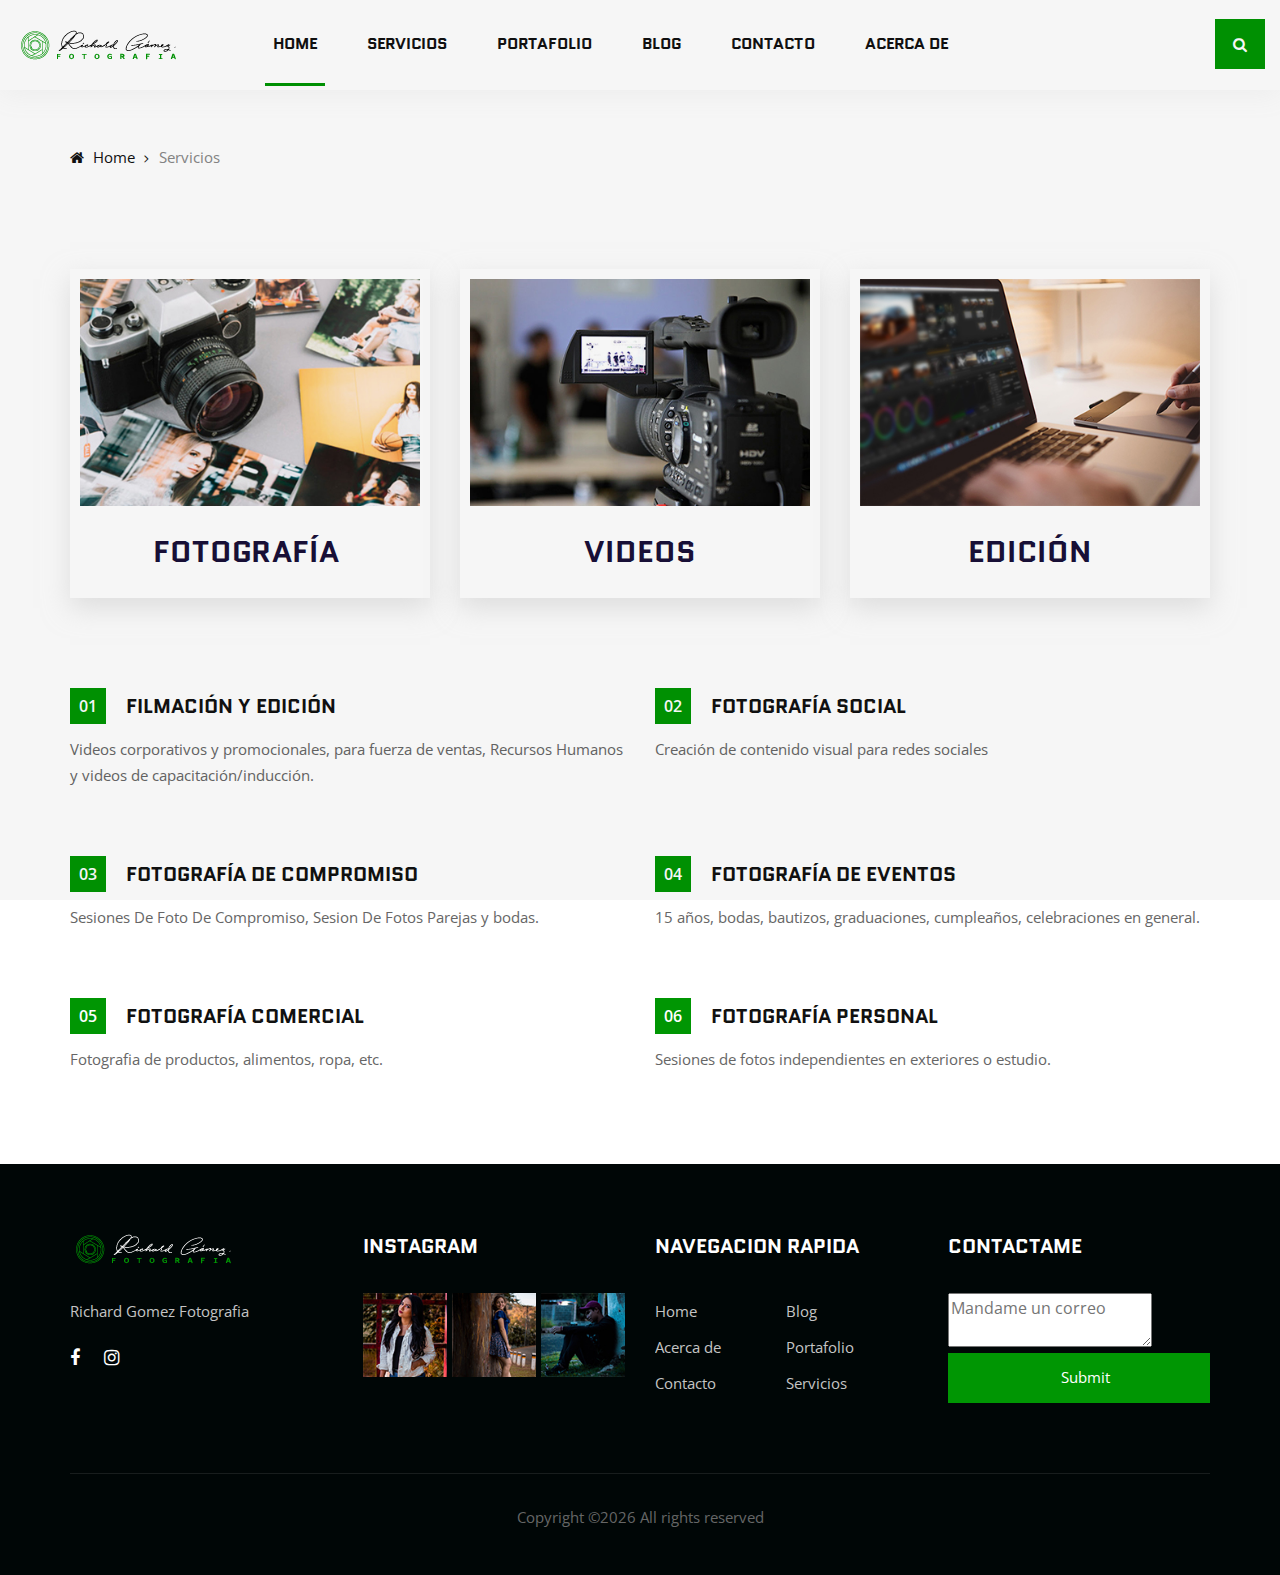
<file: services.html>
<!DOCTYPE html>
<html lang="zxx">

<head>
    <meta charset="UTF-8">
    <meta name="description" content="Phozogy Template">
    <meta name="keywords" content="Phozogy, unica, creative, html">
    <meta name="viewport" content="width=device-width, initial-scale=1.0">
    <meta http-equiv="X-UA-Compatible" content="ie=edge">
    <title>Richard Gomez Fotografia - Servicios</title>

    <!-- Google Font -->
    <link href="https://fonts.googleapis.com/css?family=Quantico:400,700&display=swap" rel="stylesheet">
    <link href="https://fonts.googleapis.com/css?family=Open+Sans:400,600,700&display=swap" rel="stylesheet">

    <!-- Css Styles -->
    <link rel="stylesheet" href="css/bootstrap.min.css" type="text/css">
    <link rel="stylesheet" href="css/font-awesome.min.css" type="text/css">
    <link rel="stylesheet" href="css/elegant-icons.css" type="text/css">
    <link rel="stylesheet" href="css/owl.carousel.min.css" type="text/css">
    <link rel="stylesheet" href="css/magnific-popup.css" type="text/css">
    <link rel="stylesheet" href="css/slicknav.min.css" type="text/css">
    <link rel="stylesheet" href="css/style.css" type="text/css">
</head>

<body>
    <!-- Page Preloder -->
    <div id="preloder">
        <div class="loader"></div>
    </div>

    <!-- Header Section Begin -->
    <header class="header-section header-normal">
        <div class="container-fluid">
            <div class="row">
                <div class="col-lg-12">
                    <div class="logo">
                        <a href="./index.html">
                            <img src="img/logo.png" alt="">
                        </a>
                    </div>
                    <nav class="nav-menu mobile-menu">
                        <ul>
                       <li class="active"><a href="./index.html">Home</a></li>
                            <li><a href="./services.html">Servicios</a></li>
                          <li><a href="./portfolio.html">Portafolio</a></li>
                            <li><a href="https://richardgomezfotografiablog.wordpress.com/" target="new">Blog</a></li>
                            <li><a href="./contact.html">Contacto</a></li>
						  <li><a href="./about.html">Acerca de</a></li>
                        </ul>
                    </nav>
                    <div class="top-search search-switch">
                        <i class="fa fa-search"></i>
                    </div>
                    <div id="mobile-menu-wrap"></div>
                </div>
            </div>
        </div>
    </header>
    <!-- Header End -->

    <!-- Breadcrumb Begin -->
    <div class="breadcrumb-option spad">
        <div class="container">
            <div class="row">
                <div class="col-lg-12">
                    <div class="bo-links">
                        <a href="./index.html"><i class="fa fa-home"></i> Home</a>
                        <span>Servicios</span>
                    </div>
                </div>
            </div>
        </div>
    </div>
    <!-- Breadcrumb End -->

    <!-- Services Section Begin -->
    <section class="services-section services-normal spad">
        <div class="container">
            <div class="row">
                <div class="col-lg-4 col-md-6 col-sm-12">
                    <div class="services-item">
                        <img src="img/services/service-1.jpg" alt="">
                        <h3>Fotografía&nbsp;</h3>
                    </div>
                </div>
                <div class="col-lg-4 col-md-6 col-sm-12">
                    <div class="services-item">
                        <img src="img/services/service-2.jpg" alt="">
                        <h3>Videos</h3>
                    </div>
                </div>
                <div class="col-lg-4 col-md-6 col-sm-12">
                    <div class="services-item">
                        <img src="img/services/service-3.jpg" alt="">
                        <h3>Edición</h3>
                    </div>
                </div>
            </div>
        </div>
    </section>
    <!-- Services Section End -->

    <!-- Services Option Section Begin -->
    <section class="services-option">
        <div class="container">
            <div class="row">
                <div class="col-lg-6">
                    <div class="so-item">
                        <div class="so-title">
                            <div class="so-number">01</div>
                            <h5>FILMACIÓN Y EDICIÓN&nbsp;</h5>
                        </div>
                      <p>Videos corporativos y promocionales, para fuerza de ventas, Recursos Humanos y videos de capacitación/inducción. </p>
                        <p>&nbsp;</p>
                    </div>
                    <div class="so-item">
                      <div class="so-title">
                            <div class="so-number">03</div>
                            <h5>Fotografía de compromiso</h5>
                        </div>
                      <p>Sesiones De Foto De Compromiso, Sesion De Fotos Parejas y bodas.</p>
                        <p>&nbsp;</p>
                    </div>
                    <div class="so-item">
                        <div class="so-title">
                            <div class="so-number">05</div>
                            <h5>Fotografía comercial</h5>
                        </div>
                        <p>Fotografia de productos, alimentos, ropa, etc.</p>
                    </div>
                </div>
                <div class="col-lg-6">
                  <div class="so-item">
                    <div class="so-title">
                            <div class="so-number">02</div>
                            <h5>Fotografía social&nbsp;</h5>
                      </div>
                    <p>Creación de contenido visual para redes sociales</p>
                    <p>&nbsp;</p>
                    <p>&nbsp;</p>
                  </div>
                  <div class="so-item">
                    <div class="so-title">
                            <div class="so-number">04</div>
                          <h5>Fotografía de eventos&nbsp;</h5>
                        </div>
                    <p>15 años, bodas, bautizos, graduaciones, cumpleaños, celebraciones en general.</p>
                        <p>&nbsp;</p>
                  </div>
                    <div class="so-item">
                      <div class="so-title">
                            <div class="so-number">06</div>
                          <h5>Fotografía personal&nbsp;</h5>
                        </div>
                        <p>Sesiones de fotos independientes en exteriores o estudio.</p>
                    </div>
                </div>
            </div>
        </div>
    </section>
    <!-- Services Option Section End -->

    <!-- Footer Section Begin -->
       <footer class="footer-section">
        <div class="container">
            <div class="row">
                <div class="col-lg-3 col-md-6 col-sm-6">
                    <div class="fs-about">
                        <div class="fa-logo">
                            <a href="#">
                                <img src="img/f-logo.png" alt="">
                            </a>
                        </div>
                        <p>Richard Gomez Fotografia&nbsp;</p>
                        <div class="fa-social">
                            <a href="https://www.facebook.com/Richard-G%C3%B3mez-Fotograf%C3%ADa-498712730554597" target="new"><i class="fa fa-facebook"></i></a>
                            <a href="https://www.instagram.com/ftrg99/" target="new"><i class="fa fa-instagram"></i></a>
                        </div>
                    </div>
                </div>
                <div class="col-lg-3 col-md-6 col-sm-6">
                    <div class="fs-widget">
                        <h5>Instagram</h5>
                        <div class="fw-instagram">
                            <img src="img/instagram/insta-1.jpg" alt="">
                            <img src="img/instagram/insta-2.jpg" alt="">
                            <img src="img/instagram/insta-3.jpg" alt="">
                        </div>
                    </div>
                </div>
                <div class="col-lg-3 col-md-6 col-sm-6">
                    <div class="fs-widget">
                        <h5>Navegacion rapida</h5>
                        <ul>
                            <li><a href="index.html">Home</a></li>
                            <li><a href="about.html">Acerca de&nbsp;</a></li>
                            <li><a href="contact.html">Contacto</a></li>
                        </ul>
                        <ul>
                            <li><a href="https://richardgomezfotografiablog.wordpress.com/" target="new">Blog</a></li>
                            <li><a href="portfolio.html">Portafolio</a></li>
                            <li><a href="services.html">Servicios</a></li>
                        </ul>
                    </div>
                </div>
                <div class="col-lg-3 col-md-6 col-sm-6">
                    <div class="fs-widget">
                        <h5>Contactame&nbsp;</h5>
<div class="fw-subscribe">
              <form action="#">
<textarea name="textarea" required="required" id="textarea" placeholder="Mandame un correo"></textarea>
<input name="submit" type="submit" id="submit" formaction="MAILTO:99rjgz@gmail.com" formmethod="POST" title="Enviar">
</form>
                        </div>
                    </div>
                </div>
                <div class="col-lg-12">
                    <div class="copyright-text">
                        <p><!-- Link back to Colorlib can't be removed. Template is licensed under CC BY 3.0. -->
  Copyright &copy;<script>document.write(new Date().getFullYear());</script> All rights reserved </a>
  <!-- Link back to Colorlib can't be removed. Template is licensed under CC BY 3.0. --></p>
                    </div>
                </div>
            </div>
        </div>
    </footer>
    <!-- Footer Section End -->

    <!-- Search model Begin -->
    <div class="search-model">
        <div class="h-100 d-flex align-items-center justify-content-center">
            <div class="search-close-switch">+</div>
            <form class="search-model-form">
                <input type="text" id="search-input" placeholder="Search here.....">
            </form>
        </div>
    </div>
    <!-- Search model end -->

    <!-- Js Plugins -->
    <script src="js/jquery-3.3.1.min.js"></script>
    <script src="js/bootstrap.min.js"></script>
    <script src="js/jquery.magnific-popup.min.js"></script>
    <script src="js/isotope.pkgd.min.js"></script>
    <script src="js/masonry.pkgd.min.js"></script>
    <script src="js/jquery.slicknav.js"></script>
    <script src="js/owl.carousel.min.js"></script>
    <script src="js/main.js"></script>
</body>

</html>
</file>
<file: css/elegant-icons.css>
@font-face {
	font-family: 'ElegantIcons';
	src:url('../fonts/ElegantIcons.eot');
	src:url('../fonts/ElegantIcons.eot?#iefix') format('embedded-opentype'),
		url('../fonts/ElegantIcons.woff') format('woff'),
		url('../fonts/ElegantIcons.ttf') format('truetype'),
		url('../fonts/ElegantIcons.svg#ElegantIcons') format('svg');
	font-weight: normal;
	font-style: normal;
}

/* Use the following CSS code if you want to use data attributes for inserting your icons */
[data-icon]:before {
	font-family: 'ElegantIcons';
	content: attr(data-icon);
	speak: none;
	font-weight: normal;
	font-variant: normal;
	text-transform: none;
	line-height: 1;
	-webkit-font-smoothing: antialiased;
	-moz-osx-font-smoothing: grayscale;
}

/* Use the following CSS code if you want to have a class per icon */
/*
Instead of a list of all class selectors,
you can use the generic selector below, but it's slower:
[class*="your-class-prefix"] {
*/
.arrow_up, .arrow_down, .arrow_left, .arrow_right, .arrow_left-up, .arrow_right-up, .arrow_right-down, .arrow_left-down, .arrow-up-down, .arrow_up-down_alt, .arrow_left-right_alt, .arrow_left-right, .arrow_expand_alt2, .arrow_expand_alt, .arrow_condense, .arrow_expand, .arrow_move, .arrow_carrot-up, .arrow_carrot-down, .arrow_carrot-left, .arrow_carrot-right, .arrow_carrot-2up, .arrow_carrot-2down, .arrow_carrot-2left, .arrow_carrot-2right, .arrow_carrot-up_alt2, .arrow_carrot-down_alt2, .arrow_carrot-left_alt2, .arrow_carrot-right_alt2, .arrow_carrot-2up_alt2, .arrow_carrot-2down_alt2, .arrow_carrot-2left_alt2, .arrow_carrot-2right_alt2, .arrow_triangle-up, .arrow_triangle-down, .arrow_triangle-left, .arrow_triangle-right, .arrow_triangle-up_alt2, .arrow_triangle-down_alt2, .arrow_triangle-left_alt2, .arrow_triangle-right_alt2, .arrow_back, .icon_minus-06, .icon_plus, .icon_close, .icon_check, .icon_minus_alt2, .icon_plus_alt2, .icon_close_alt2, .icon_check_alt2, .icon_zoom-out_alt, .icon_zoom-in_alt, .icon_search, .icon_box-empty, .icon_box-selected, .icon_minus-box, .icon_plus-box, .icon_box-checked, .icon_circle-empty, .icon_circle-slelected, .icon_stop_alt2, .icon_stop, .icon_pause_alt2, .icon_pause, .icon_menu, .icon_menu-square_alt2, .icon_menu-circle_alt2, .icon_ul, .icon_ol, .icon_adjust-horiz, .icon_adjust-vert, .icon_document_alt, .icon_documents_alt, .icon_pencil, .icon_pencil-edit_alt, .icon_pencil-edit, .icon_folder-alt, .icon_folder-open_alt, .icon_folder-add_alt, .icon_info_alt, .icon_error-oct_alt, .icon_error-circle_alt, .icon_error-triangle_alt, .icon_question_alt2, .icon_question, .icon_comment_alt, .icon_chat_alt, .icon_vol-mute_alt, .icon_volume-low_alt, .icon_volume-high_alt, .icon_quotations, .icon_quotations_alt2, .icon_clock_alt, .icon_lock_alt, .icon_lock-open_alt, .icon_key_alt, .icon_cloud_alt, .icon_cloud-upload_alt, .icon_cloud-download_alt, .icon_image, .icon_images, .icon_lightbulb_alt, .icon_gift_alt, .icon_house_alt, .icon_genius, .icon_mobile, .icon_tablet, .icon_laptop, .icon_desktop, .icon_camera_alt, .icon_mail_alt, .icon_cone_alt, .icon_ribbon_alt, .icon_bag_alt, .icon_creditcard, .icon_cart_alt, .icon_paperclip, .icon_tag_alt, .icon_tags_alt, .icon_trash_alt, .icon_cursor_alt, .icon_mic_alt, .icon_compass_alt, .icon_pin_alt, .icon_pushpin_alt, .icon_map_alt, .icon_drawer_alt, .icon_toolbox_alt, .icon_book_alt, .icon_calendar, .icon_film, .icon_table, .icon_contacts_alt, .icon_headphones, .icon_lifesaver, .icon_piechart, .icon_refresh, .icon_link_alt, .icon_link, .icon_loading, .icon_blocked, .icon_archive_alt, .icon_heart_alt, .icon_star_alt, .icon_star-half_alt, .icon_star, .icon_star-half, .icon_tools, .icon_tool, .icon_cog, .icon_cogs, .arrow_up_alt, .arrow_down_alt, .arrow_left_alt, .arrow_right_alt, .arrow_left-up_alt, .arrow_right-up_alt, .arrow_right-down_alt, .arrow_left-down_alt, .arrow_condense_alt, .arrow_expand_alt3, .arrow_carrot_up_alt, .arrow_carrot-down_alt, .arrow_carrot-left_alt, .arrow_carrot-right_alt, .arrow_carrot-2up_alt, .arrow_carrot-2dwnn_alt, .arrow_carrot-2left_alt, .arrow_carrot-2right_alt, .arrow_triangle-up_alt, .arrow_triangle-down_alt, .arrow_triangle-left_alt, .arrow_triangle-right_alt, .icon_minus_alt, .icon_plus_alt, .icon_close_alt, .icon_check_alt, .icon_zoom-out, .icon_zoom-in, .icon_stop_alt, .icon_menu-square_alt, .icon_menu-circle_alt, .icon_document, .icon_documents, .icon_pencil_alt, .icon_folder, .icon_folder-open, .icon_folder-add, .icon_folder_upload, .icon_folder_download, .icon_info, .icon_error-circle, .icon_error-oct, .icon_error-triangle, .icon_question_alt, .icon_comment, .icon_chat, .icon_vol-mute, .icon_volume-low, .icon_volume-high, .icon_quotations_alt, .icon_clock, .icon_lock, .icon_lock-open, .icon_key, .icon_cloud, .icon_cloud-upload, .icon_cloud-download, .icon_lightbulb, .icon_gift, .icon_house, .icon_camera, .icon_mail, .icon_cone, .icon_ribbon, .icon_bag, .icon_cart, .icon_tag, .icon_tags, .icon_trash, .icon_cursor, .icon_mic, .icon_compass, .icon_pin, .icon_pushpin, .icon_map, .icon_drawer, .icon_toolbox, .icon_book, .icon_contacts, .icon_archive, .icon_heart, .icon_profile, .icon_group, .icon_grid-2x2, .icon_grid-3x3, .icon_music, .icon_pause_alt, .icon_phone, .icon_upload, .icon_download, .social_facebook, .social_twitter, .social_pinterest, .social_googleplus, .social_tumblr, .social_tumbleupon, .social_wordpress, .social_instagram, .social_dribbble, .social_vimeo, .social_linkedin, .social_rss, .social_deviantart, .social_share, .social_myspace, .social_skype, .social_youtube, .social_picassa, .social_googledrive, .social_flickr, .social_blogger, .social_spotify, .social_delicious, .social_facebook_circle, .social_twitter_circle, .social_pinterest_circle, .social_googleplus_circle, .social_tumblr_circle, .social_stumbleupon_circle, .social_wordpress_circle, .social_instagram_circle, .social_dribbble_circle, .social_vimeo_circle, .social_linkedin_circle, .social_rss_circle, .social_deviantart_circle, .social_share_circle, .social_myspace_circle, .social_skype_circle, .social_youtube_circle, .social_picassa_circle, .social_googledrive_alt2, .social_flickr_circle, .social_blogger_circle, .social_spotify_circle, .social_delicious_circle, .social_facebook_square, .social_twitter_square, .social_pinterest_square, .social_googleplus_square, .social_tumblr_square, .social_stumbleupon_square, .social_wordpress_square, .social_instagram_square, .social_dribbble_square, .social_vimeo_square, .social_linkedin_square, .social_rss_square, .social_deviantart_square, .social_share_square, .social_myspace_square, .social_skype_square, .social_youtube_square, .social_picassa_square, .social_googledrive_square, .social_flickr_square, .social_blogger_square, .social_spotify_square, .social_delicious_square, .icon_printer, .icon_calulator, .icon_building, .icon_floppy, .icon_drive, .icon_search-2, .icon_id, .icon_id-2, .icon_puzzle, .icon_like, .icon_dislike, .icon_mug, .icon_currency, .icon_wallet, .icon_pens, .icon_easel, .icon_flowchart, .icon_datareport, .icon_briefcase, .icon_shield, .icon_percent, .icon_globe, .icon_globe-2, .icon_target, .icon_hourglass, .icon_balance, .icon_rook, .icon_printer-alt, .icon_calculator_alt, .icon_building_alt, .icon_floppy_alt, .icon_drive_alt, .icon_search_alt, .icon_id_alt, .icon_id-2_alt, .icon_puzzle_alt, .icon_like_alt, .icon_dislike_alt, .icon_mug_alt, .icon_currency_alt, .icon_wallet_alt, .icon_pens_alt, .icon_easel_alt, .icon_flowchart_alt, .icon_datareport_alt, .icon_briefcase_alt, .icon_shield_alt, .icon_percent_alt, .icon_globe_alt, .icon_clipboard {
	font-family: 'ElegantIcons';
	speak: none;
	font-style: normal;
	font-weight: normal;
	font-variant: normal;
	text-transform: none;
	line-height: 1;
	-webkit-font-smoothing: antialiased;
}
.arrow_up:before {
	content: "\21";
}
.arrow_down:before {
	content: "\22";
}
.arrow_left:before {
	content: "\23";
}
.arrow_right:before {
	content: "\24";
}
.arrow_left-up:before {
	content: "\25";
}
.arrow_right-up:before {
	content: "\26";
}
.arrow_right-down:before {
	content: "\27";
}
.arrow_left-down:before {
	content: "\28";
}
.arrow-up-down:before {
	content: "\29";
}
.arrow_up-down_alt:before {
	content: "\2a";
}
.arrow_left-right_alt:before {
	content: "\2b";
}
.arrow_left-right:before {
	content: "\2c";
}
.arrow_expand_alt2:before {
	content: "\2d";
}
.arrow_expand_alt:before {
	content: "\2e";
}
.arrow_condense:before {
	content: "\2f";
}
.arrow_expand:before {
	content: "\30";
}
.arrow_move:before {
	content: "\31";
}
.arrow_carrot-up:before {
	content: "\32";
}
.arrow_carrot-down:before {
	content: "\33";
}
.arrow_carrot-left:before {
	content: "\34";
}
.arrow_carrot-right:before {
	content: "\35";
}
.arrow_carrot-2up:before {
	content: "\36";
}
.arrow_carrot-2down:before {
	content: "\37";
}
.arrow_carrot-2left:before {
	content: "\38";
}
.arrow_carrot-2right:before {
	content: "\39";
}
.arrow_carrot-up_alt2:before {
	content: "\3a";
}
.arrow_carrot-down_alt2:before {
	content: "\3b";
}
.arrow_carrot-left_alt2:before {
	content: "\3c";
}
.arrow_carrot-right_alt2:before {
	content: "\3d";
}
.arrow_carrot-2up_alt2:before {
	content: "\3e";
}
.arrow_carrot-2down_alt2:before {
	content: "\3f";
}
.arrow_carrot-2left_alt2:before {
	content: "\40";
}
.arrow_carrot-2right_alt2:before {
	content: "\41";
}
.arrow_triangle-up:before {
	content: "\42";
}
.arrow_triangle-down:before {
	content: "\43";
}
.arrow_triangle-left:before {
	content: "\44";
}
.arrow_triangle-right:before {
	content: "\45";
}
.arrow_triangle-up_alt2:before {
	content: "\46";
}
.arrow_triangle-down_alt2:before {
	content: "\47";
}
.arrow_triangle-left_alt2:before {
	content: "\48";
}
.arrow_triangle-right_alt2:before {
	content: "\49";
}
.arrow_back:before {
	content: "\4a";
}
.icon_minus-06:before {
	content: "\4b";
}
.icon_plus:before {
	content: "\4c";
}
.icon_close:before {
	content: "\4d";
}
.icon_check:before {
	content: "\4e";
}
.icon_minus_alt2:before {
	content: "\4f";
}
.icon_plus_alt2:before {
	content: "\50";
}
.icon_close_alt2:before {
	content: "\51";
}
.icon_check_alt2:before {
	content: "\52";
}
.icon_zoom-out_alt:before {
	content: "\53";
}
.icon_zoom-in_alt:before {
	content: "\54";
}
.icon_search:before {
	content: "\55";
}
.icon_box-empty:before {
	content: "\56";
}
.icon_box-selected:before {
	content: "\57";
}
.icon_minus-box:before {
	content: "\58";
}
.icon_plus-box:before {
	content: "\59";
}
.icon_box-checked:before {
	content: "\5a";
}
.icon_circle-empty:before {
	content: "\5b";
}
.icon_circle-slelected:before {
	content: "\5c";
}
.icon_stop_alt2:before {
	content: "\5d";
}
.icon_stop:before {
	content: "\5e";
}
.icon_pause_alt2:before {
	content: "\5f";
}
.icon_pause:before {
	content: "\60";
}
.icon_menu:before {
	content: "\61";
}
.icon_menu-square_alt2:before {
	content: "\62";
}
.icon_menu-circle_alt2:before {
	content: "\63";
}
.icon_ul:before {
	content: "\64";
}
.icon_ol:before {
	content: "\65";
}
.icon_adjust-horiz:before {
	content: "\66";
}
.icon_adjust-vert:before {
	content: "\67";
}
.icon_document_alt:before {
	content: "\68";
}
.icon_documents_alt:before {
	content: "\69";
}
.icon_pencil:before {
	content: "\6a";
}
.icon_pencil-edit_alt:before {
	content: "\6b";
}
.icon_pencil-edit:before {
	content: "\6c";
}
.icon_folder-alt:before {
	content: "\6d";
}
.icon_folder-open_alt:before {
	content: "\6e";
}
.icon_folder-add_alt:before {
	content: "\6f";
}
.icon_info_alt:before {
	content: "\70";
}
.icon_error-oct_alt:before {
	content: "\71";
}
.icon_error-circle_alt:before {
	content: "\72";
}
.icon_error-triangle_alt:before {
	content: "\73";
}
.icon_question_alt2:before {
	content: "\74";
}
.icon_question:before {
	content: "\75";
}
.icon_comment_alt:before {
	content: "\76";
}
.icon_chat_alt:before {
	content: "\77";
}
.icon_vol-mute_alt:before {
	content: "\78";
}
.icon_volume-low_alt:before {
	content: "\79";
}
.icon_volume-high_alt:before {
	content: "\7a";
}
.icon_quotations:before {
	content: "\7b";
}
.icon_quotations_alt2:before {
	content: "\7c";
}
.icon_clock_alt:before {
	content: "\7d";
}
.icon_lock_alt:before {
	content: "\7e";
}
.icon_lock-open_alt:before {
	content: "\e000";
}
.icon_key_alt:before {
	content: "\e001";
}
.icon_cloud_alt:before {
	content: "\e002";
}
.icon_cloud-upload_alt:before {
	content: "\e003";
}
.icon_cloud-download_alt:before {
	content: "\e004";
}
.icon_image:before {
	content: "\e005";
}
.icon_images:before {
	content: "\e006";
}
.icon_lightbulb_alt:before {
	content: "\e007";
}
.icon_gift_alt:before {
	content: "\e008";
}
.icon_house_alt:before {
	content: "\e009";
}
.icon_genius:before {
	content: "\e00a";
}
.icon_mobile:before {
	content: "\e00b";
}
.icon_tablet:before {
	content: "\e00c";
}
.icon_laptop:before {
	content: "\e00d";
}
.icon_desktop:before {
	content: "\e00e";
}
.icon_camera_alt:before {
	content: "\e00f";
}
.icon_mail_alt:before {
	content: "\e010";
}
.icon_cone_alt:before {
	content: "\e011";
}
.icon_ribbon_alt:before {
	content: "\e012";
}
.icon_bag_alt:before {
	content: "\e013";
}
.icon_creditcard:before {
	content: "\e014";
}
.icon_cart_alt:before {
	content: "\e015";
}
.icon_paperclip:before {
	content: "\e016";
}
.icon_tag_alt:before {
	content: "\e017";
}
.icon_tags_alt:before {
	content: "\e018";
}
.icon_trash_alt:before {
	content: "\e019";
}
.icon_cursor_alt:before {
	content: "\e01a";
}
.icon_mic_alt:before {
	content: "\e01b";
}
.icon_compass_alt:before {
	content: "\e01c";
}
.icon_pin_alt:before {
	content: "\e01d";
}
.icon_pushpin_alt:before {
	content: "\e01e";
}
.icon_map_alt:before {
	content: "\e01f";
}
.icon_drawer_alt:before {
	content: "\e020";
}
.icon_toolbox_alt:before {
	content: "\e021";
}
.icon_book_alt:before {
	content: "\e022";
}
.icon_calendar:before {
	content: "\e023";
}
.icon_film:before {
	content: "\e024";
}
.icon_table:before {
	content: "\e025";
}
.icon_contacts_alt:before {
	content: "\e026";
}
.icon_headphones:before {
	content: "\e027";
}
.icon_lifesaver:before {
	content: "\e028";
}
.icon_piechart:before {
	content: "\e029";
}
.icon_refresh:before {
	content: "\e02a";
}
.icon_link_alt:before {
	content: "\e02b";
}
.icon_link:before {
	content: "\e02c";
}
.icon_loading:before {
	content: "\e02d";
}
.icon_blocked:before {
	content: "\e02e";
}
.icon_archive_alt:before {
	content: "\e02f";
}
.icon_heart_alt:before {
	content: "\e030";
}
.icon_star_alt:before {
	content: "\e031";
}
.icon_star-half_alt:before {
	content: "\e032";
}
.icon_star:before {
	content: "\e033";
}
.icon_star-half:before {
	content: "\e034";
}
.icon_tools:before {
	content: "\e035";
}
.icon_tool:before {
	content: "\e036";
}
.icon_cog:before {
	content: "\e037";
}
.icon_cogs:before {
	content: "\e038";
}
.arrow_up_alt:before {
	content: "\e039";
}
.arrow_down_alt:before {
	content: "\e03a";
}
.arrow_left_alt:before {
	content: "\e03b";
}
.arrow_right_alt:before {
	content: "\e03c";
}
.arrow_left-up_alt:before {
	content: "\e03d";
}
.arrow_right-up_alt:before {
	content: "\e03e";
}
.arrow_right-down_alt:before {
	content: "\e03f";
}
.arrow_left-down_alt:before {
	content: "\e040";
}
.arrow_condense_alt:before {
	content: "\e041";
}
.arrow_expand_alt3:before {
	content: "\e042";
}
.arrow_carrot_up_alt:before {
	content: "\e043";
}
.arrow_carrot-down_alt:before {
	content: "\e044";
}
.arrow_carrot-left_alt:before {
	content: "\e045";
}
.arrow_carrot-right_alt:before {
	content: "\e046";
}
.arrow_carrot-2up_alt:before {
	content: "\e047";
}
.arrow_carrot-2dwnn_alt:before {
	content: "\e048";
}
.arrow_carrot-2left_alt:before {
	content: "\e049";
}
.arrow_carrot-2right_alt:before {
	content: "\e04a";
}
.arrow_triangle-up_alt:before {
	content: "\e04b";
}
.arrow_triangle-down_alt:before {
	content: "\e04c";
}
.arrow_triangle-left_alt:before {
	content: "\e04d";
}
.arrow_triangle-right_alt:before {
	content: "\e04e";
}
.icon_minus_alt:before {
	content: "\e04f";
}
.icon_plus_alt:before {
	content: "\e050";
}
.icon_close_alt:before {
	content: "\e051";
}
.icon_check_alt:before {
	content: "\e052";
}
.icon_zoom-out:before {
	content: "\e053";
}
.icon_zoom-in:before {
	content: "\e054";
}
.icon_stop_alt:before {
	content: "\e055";
}
.icon_menu-square_alt:before {
	content: "\e056";
}
.icon_menu-circle_alt:before {
	content: "\e057";
}
.icon_document:before {
	content: "\e058";
}
.icon_documents:before {
	content: "\e059";
}
.icon_pencil_alt:before {
	content: "\e05a";
}
.icon_folder:before {
	content: "\e05b";
}
.icon_folder-open:before {
	content: "\e05c";
}
.icon_folder-add:before {
	content: "\e05d";
}
.icon_folder_upload:before {
	content: "\e05e";
}
.icon_folder_download:before {
	content: "\e05f";
}
.icon_info:before {
	content: "\e060";
}
.icon_error-circle:before {
	content: "\e061";
}
.icon_error-oct:before {
	content: "\e062";
}
.icon_error-triangle:before {
	content: "\e063";
}
.icon_question_alt:before {
	content: "\e064";
}
.icon_comment:before {
	content: "\e065";
}
.icon_chat:before {
	content: "\e066";
}
.icon_vol-mute:before {
	content: "\e067";
}
.icon_volume-low:before {
	content: "\e068";
}
.icon_volume-high:before {
	content: "\e069";
}
.icon_quotations_alt:before {
	content: "\e06a";
}
.icon_clock:before {
	content: "\e06b";
}
.icon_lock:before {
	content: "\e06c";
}
.icon_lock-open:before {
	content: "\e06d";
}
.icon_key:before {
	content: "\e06e";
}
.icon_cloud:before {
	content: "\e06f";
}
.icon_cloud-upload:before {
	content: "\e070";
}
.icon_cloud-download:before {
	content: "\e071";
}
.icon_lightbulb:before {
	content: "\e072";
}
.icon_gift:before {
	content: "\e073";
}
.icon_house:before {
	content: "\e074";
}
.icon_camera:before {
	content: "\e075";
}
.icon_mail:before {
	content: "\e076";
}
.icon_cone:before {
	content: "\e077";
}
.icon_ribbon:before {
	content: "\e078";
}
.icon_bag:before {
	content: "\e079";
}
.icon_cart:before {
	content: "\e07a";
}
.icon_tag:before {
	content: "\e07b";
}
.icon_tags:before {
	content: "\e07c";
}
.icon_trash:before {
	content: "\e07d";
}
.icon_cursor:before {
	content: "\e07e";
}
.icon_mic:before {
	content: "\e07f";
}
.icon_compass:before {
	content: "\e080";
}
.icon_pin:before {
	content: "\e081";
}
.icon_pushpin:before {
	content: "\e082";
}
.icon_map:before {
	content: "\e083";
}
.icon_drawer:before {
	content: "\e084";
}
.icon_toolbox:before {
	content: "\e085";
}
.icon_book:before {
	content: "\e086";
}
.icon_contacts:before {
	content: "\e087";
}
.icon_archive:before {
	content: "\e088";
}
.icon_heart:before {
	content: "\e089";
}
.icon_profile:before {
	content: "\e08a";
}
.icon_group:before {
	content: "\e08b";
}
.icon_grid-2x2:before {
	content: "\e08c";
}
.icon_grid-3x3:before {
	content: "\e08d";
}
.icon_music:before {
	content: "\e08e";
}
.icon_pause_alt:before {
	content: "\e08f";
}
.icon_phone:before {
	content: "\e090";
}
.icon_upload:before {
	content: "\e091";
}
.icon_download:before {
	content: "\e092";
}
.social_facebook:before {
	content: "\e093";
}
.social_twitter:before {
	content: "\e094";
}
.social_pinterest:before {
	content: "\e095";
}
.social_googleplus:before {
	content: "\e096";
}
.social_tumblr:before {
	content: "\e097";
}
.social_tumbleupon:before {
	content: "\e098";
}
.social_wordpress:before {
	content: "\e099";
}
.social_instagram:before {
	content: "\e09a";
}
.social_dribbble:before {
	content: "\e09b";
}
.social_vimeo:before {
	content: "\e09c";
}
.social_linkedin:before {
	content: "\e09d";
}
.social_rss:before {
	content: "\e09e";
}
.social_deviantart:before {
	content: "\e09f";
}
.social_share:before {
	content: "\e0a0";
}
.social_myspace:before {
	content: "\e0a1";
}
.social_skype:before {
	content: "\e0a2";
}
.social_youtube:before {
	content: "\e0a3";
}
.social_picassa:before {
	content: "\e0a4";
}
.social_googledrive:before {
	content: "\e0a5";
}
.social_flickr:before {
	content: "\e0a6";
}
.social_blogger:before {
	content: "\e0a7";
}
.social_spotify:before {
	content: "\e0a8";
}
.social_delicious:before {
	content: "\e0a9";
}
.social_facebook_circle:before {
	content: "\e0aa";
}
.social_twitter_circle:before {
	content: "\e0ab";
}
.social_pinterest_circle:before {
	content: "\e0ac";
}
.social_googleplus_circle:before {
	content: "\e0ad";
}
.social_tumblr_circle:before {
	content: "\e0ae";
}
.social_stumbleupon_circle:before {
	content: "\e0af";
}
.social_wordpress_circle:before {
	content: "\e0b0";
}
.social_instagram_circle:before {
	content: "\e0b1";
}
.social_dribbble_circle:before {
	content: "\e0b2";
}
.social_vimeo_circle:before {
	content: "\e0b3";
}
.social_linkedin_circle:before {
	content: "\e0b4";
}
.social_rss_circle:before {
	content: "\e0b5";
}
.social_deviantart_circle:before {
	content: "\e0b6";
}
.social_share_circle:before {
	content: "\e0b7";
}
.social_myspace_circle:before {
	content: "\e0b8";
}
.social_skype_circle:before {
	content: "\e0b9";
}
.social_youtube_circle:before {
	content: "\e0ba";
}
.social_picassa_circle:before {
	content: "\e0bb";
}
.social_googledrive_alt2:before {
	content: "\e0bc";
}
.social_flickr_circle:before {
	content: "\e0bd";
}
.social_blogger_circle:before {
	content: "\e0be";
}
.social_spotify_circle:before {
	content: "\e0bf";
}
.social_delicious_circle:before {
	content: "\e0c0";
}
.social_facebook_square:before {
	content: "\e0c1";
}
.social_twitter_square:before {
	content: "\e0c2";
}
.social_pinterest_square:before {
	content: "\e0c3";
}
.social_googleplus_square:before {
	content: "\e0c4";
}
.social_tumblr_square:before {
	content: "\e0c5";
}
.social_stumbleupon_square:before {
	content: "\e0c6";
}
.social_wordpress_square:before {
	content: "\e0c7";
}
.social_instagram_square:before {
	content: "\e0c8";
}
.social_dribbble_square:before {
	content: "\e0c9";
}
.social_vimeo_square:before {
	content: "\e0ca";
}
.social_linkedin_square:before {
	content: "\e0cb";
}
.social_rss_square:before {
	content: "\e0cc";
}
.social_deviantart_square:before {
	content: "\e0cd";
}
.social_share_square:before {
	content: "\e0ce";
}
.social_myspace_square:before {
	content: "\e0cf";
}
.social_skype_square:before {
	content: "\e0d0";
}
.social_youtube_square:before {
	content: "\e0d1";
}
.social_picassa_square:before {
	content: "\e0d2";
}
.social_googledrive_square:before {
	content: "\e0d3";
}
.social_flickr_square:before {
	content: "\e0d4";
}
.social_blogger_square:before {
	content: "\e0d5";
}
.social_spotify_square:before {
	content: "\e0d6";
}
.social_delicious_square:before {
	content: "\e0d7";
}
.icon_printer:before {
	content: "\e103";
}
.icon_calulator:before {
	content: "\e0ee";
}
.icon_building:before {
	content: "\e0ef";
}
.icon_floppy:before {
	content: "\e0e8";
}
.icon_drive:before {
	content: "\e0ea";
}
.icon_search-2:before {
	content: "\e101";
}
.icon_id:before {
	content: "\e107";
}
.icon_id-2:before {
	content: "\e108";
}
.icon_puzzle:before {
	content: "\e102";
}
.icon_like:before {
	content: "\e106";
}
.icon_dislike:before {
	content: "\e0eb";
}
.icon_mug:before {
	content: "\e105";
}
.icon_currency:before {
	content: "\e0ed";
}
.icon_wallet:before {
	content: "\e100";
}
.icon_pens:before {
	content: "\e104";
}
.icon_easel:before {
	content: "\e0e9";
}
.icon_flowchart:before {
	content: "\e109";
}
.icon_datareport:before {
	content: "\e0ec";
}
.icon_briefcase:before {
	content: "\e0fe";
}
.icon_shield:before {
	content: "\e0f6";
}
.icon_percent:before {
	content: "\e0fb";
}
.icon_globe:before {
	content: "\e0e2";
}
.icon_globe-2:before {
	content: "\e0e3";
}
.icon_target:before {
	content: "\e0f5";
}
.icon_hourglass:before {
	content: "\e0e1";
}
.icon_balance:before {
	content: "\e0ff";
}
.icon_rook:before {
	content: "\e0f8";
}
.icon_printer-alt:before {
	content: "\e0fa";
}
.icon_calculator_alt:before {
	content: "\e0e7";
}
.icon_building_alt:before {
	content: "\e0fd";
}
.icon_floppy_alt:before {
	content: "\e0e4";
}
.icon_drive_alt:before {
	content: "\e0e5";
}
.icon_search_alt:before {
	content: "\e0f7";
}
.icon_id_alt:before {
	content: "\e0e0";
}
.icon_id-2_alt:before {
	content: "\e0fc";
}
.icon_puzzle_alt:before {
	content: "\e0f9";
}
.icon_like_alt:before {
	content: "\e0dd";
}
.icon_dislike_alt:before {
	content: "\e0f1";
}
.icon_mug_alt:before {
	content: "\e0dc";
}
.icon_currency_alt:before {
	content: "\e0f3";
}
.icon_wallet_alt:before {
	content: "\e0d8";
}
.icon_pens_alt:before {
	content: "\e0db";
}
.icon_easel_alt:before {
	content: "\e0f0";
}
.icon_flowchart_alt:before {
	content: "\e0df";
}
.icon_datareport_alt:before {
	content: "\e0f2";
}
.icon_briefcase_alt:before {
	content: "\e0f4";
}
.icon_shield_alt:before {
	content: "\e0d9";
}
.icon_percent_alt:before {
	content: "\e0da";
}
.icon_globe_alt:before {
	content: "\e0de";
}
.icon_clipboard:before {
	content: "\e0e6";
}


	.glyph {
		float: left;
		text-align: center;
		padding: .75em;
		margin: .4em 1.5em .75em 0;
		width: 6em;
text-shadow: none;
	}
        .glyph_big {
        font-size: 128px;
        color: #59c5dc;
        float: left;
        margin-right: 20px;
        }

        .glyph div { padding-bottom: 10px;}

	.glyph input {
		font-family: consolas, monospace;
		font-size: 12px;
		width: 100%;
		text-align: center;
		border: 0;
		box-shadow: 0 0 0 1px #ccc;
		padding: .2em;
                -moz-border-radius: 5px;
                -webkit-border-radius: 5px;
	}
	.centered {
		margin-left: auto;
		margin-right: auto;
	}
	.glyph .fs1 {
		font-size: 2em;
	}
</file>
<file: css/style.css>
/******************************************************************
  Template Name: Phozogy
  Description:  Phozogy photography HTML Template
  Author: Colorlib
  Author URI: https://colorlib.com
  Version: 1.0
  Created: Colorlib
******************************************************************/

/*------------------------------------------------------------------
[Table of contents]

1.  Template default CSS
	1.1	Variables
	1.2	Mixins
	1.3	Flexbox
	1.4	Reset
2.  Helper Css
3.  Header Section
4.  Hero Section
5.  Service Section
6.  Categories Section
7.  Portfolio Section
8.  Trainer Section
9.  Contact
10.  Footer Style

-------------------------------------------------------------------*/

/*----------------------------------------*/

/* Template default CSS
/*----------------------------------------*/

html,
body {
	height: 100%;
	font-family: "Open Sans", sans-serif;
	-webkit-font-smoothing: antialiased;
	font-smoothing: antialiased;
}

h1,
h2,
h3,
h4,
h5,
h6 {
	margin: 0;
	color: #111111;
	font-weight: 400;
	font-family: "Quantico", sans-serif;
}

h1 {
	font-size: 70px;
}

h2 {
	font-size: 36px;
}

h3 {
	font-size: 30px;
}

h4 {
	font-size: 24px;
}

h5 {
	font-size: 18px;
}

h6 {
	font-size: 16px;
}

p {
	font-size: 15px;
	font-family: "Open Sans", sans-serif;
	color: #666666;
	font-weight: 400;
	line-height: 26px;
	margin: 0 0 15px 0;
}

img {
	max-width: 100%;
}

input:focus,
select:focus,
button:focus,
textarea:focus {
	outline: none;
}

a:hover,
a:focus {
	text-decoration: none;
	outline: none;
	color: #fff;
}

ul,
ol {
	padding: 0;
	margin: 0;
}

/*---------------------
  Helper CSS
-----------------------*/

.section-title {
	margin-bottom: 40px;
}

.section-title h2 {
	color: #111111;
	font-weight: 700;
	text-transform: uppercase;
	margin-bottom: 15px;
}

.section-title p {
	color: #666666;
}

.set-bg {
	background-repeat: no-repeat;
	background-size: cover;
	background-position: top center;
}

.spad {
	padding-top: 100px;
	padding-bottom: 100px;
}

.spad-2 {
	padding-top: 50px;
	padding-bottom: 70px;
}

.text-white h1,
.text-white h2,
.text-white h3,
.text-white h4,
.text-white h5,
.text-white h6,
.text-white p,
.text-white span,
.text-white li,
.text-white a {
	color: #fff;
}

/* buttons */

.primary-btn {
	display: inline-block;
	font-size: 16px;
	padding: 14px 30px;
	color: #ffffff;
	background: #009603;
	text-transform: uppercase;
	font-weight: 700;
	font-family: "Quantico", sans-serif;
}

.site-btn {
	font-size: 15px;
	color: #ffffff;
	font-weight: 700;
	text-transform: uppercase;
	letter-spacing: 2px;
	font-family: "Quantico", sans-serif;
	display: inline-block;
	padding: 14px 30px 12px;
	background: #009603;
	border: none;
}

/* Preloder */

#preloder {
	position: fixed;
	width: 100%;
	height: 100%;
	top: 0;
	left: 0;
	z-index: 999999;
	background: #000;
}

.loader {
	width: 40px;
	height: 40px;
	position: absolute;
	top: 50%;
	left: 50%;
	margin-top: -13px;
	margin-left: -13px;
	border-radius: 60px;
	animation: loader 0.8s linear infinite;
	-webkit-animation: loader 0.8s linear infinite;
}

@keyframes loader {
	0% {
		-webkit-transform: rotate(0deg);
		transform: rotate(0deg);
		border: 4px solid #f44336;
		border-left-color: transparent;
	}
	50% {
		-webkit-transform: rotate(180deg);
		transform: rotate(180deg);
		border: 4px solid #673ab7;
		border-left-color: transparent;
	}
	100% {
		-webkit-transform: rotate(360deg);
		transform: rotate(360deg);
		border: 4px solid #f44336;
		border-left-color: transparent;
	}
}

@-webkit-keyframes loader {
	0% {
		-webkit-transform: rotate(0deg);
		border: 4px solid #f44336;
		border-left-color: transparent;
	}
	50% {
		-webkit-transform: rotate(180deg);
		border: 4px solid #673ab7;
		border-left-color: transparent;
	}
	100% {
		-webkit-transform: rotate(360deg);
		border: 4px solid #f44336;
		border-left-color: transparent;
	}
}

.spacial-controls {
	position: fixed;
	width: 111px;
	height: 91px;
	top: 0;
	right: 0;
	z-index: 999;
}

.spacial-controls .search-switch {
	display: block;
	height: 100%;
	padding-top: 30px;
	background: #323232;
	text-align: center;
	cursor: pointer;
}

.search-model {
	display: none;
	position: fixed;
	width: 100%;
	height: 100%;
	left: 0;
	top: 0;
	background: #000;
	z-index: 99999;
}

.search-model-form {
	padding: 0 15px;
}

.search-model-form input {
	width: 500px;
	font-size: 40px;
	border: none;
	border-bottom: 2px solid #333;
	background: none;
	color: #999;
}

.search-close-switch {
	position: absolute;
	width: 50px;
	height: 50px;
	background: #333;
	color: #fff;
	text-align: center;
	border-radius: 50%;
	font-size: 28px;
	line-height: 28px;
	top: 30px;
	cursor: pointer;
	-webkit-transform: rotate(45deg);
	-ms-transform: rotate(45deg);
	transform: rotate(45deg);
	display: -webkit-box;
	display: -ms-flexbox;
	display: flex;
	-webkit-box-align: center;
	-ms-flex-align: center;
	align-items: center;
	-webkit-box-pack: center;
	-ms-flex-pack: center;
	justify-content: center;
}

/*---------------------
  Header
-----------------------*/

.header-section.header-normal {
	-webkit-box-shadow: 0px 5px 25px rgba(170, 170, 170, 0.1);
	box-shadow: 0px 5px 25px rgba(170, 170, 170, 0.1);
}

.logo {
	float: left;
	padding: 30px 0;
	margin-right: 80px;
}

.logo a {
	display: inline-block;
}

.nav-menu {
	float: left;
}

.nav-menu ul li {
	list-style: none;
	display: inline-block;
	margin-right: 30px;
	position: relative;
}

.nav-menu ul li:last-child {
	margin-right: 0;
}

.nav-menu ul li:hover .dropdown {
	top: 86px;
	opacity: 1;
	visibility: visible;
}

.nav-menu ul li:hover>a:after {
	opacity: 1;
}

.nav-menu ul li.active a:after {
	opacity: 1;
}

.nav-menu ul li a {
	font-size: 16px;
	font-weight: 700;
	text-transform: uppercase;
	color: #111111;
	display: block;
	padding: 32px 8px 30px;
	position: relative;
	font-family: "Quantico", sans-serif;
}

.nav-menu ul li a:after {
	position: absolute;
	left: 0;
	bottom: 0;
	height: 3px;
	width: 100%;
	background: #009603;
	content: "";
	opacity: 0;
	-webkit-transition: all 0.3s;
	-o-transition: all 0.3s;
	transition: all 0.3s;
}

.nav-menu ul li .dropdown {
	position: absolute;
	left: 0;
	top: 105px;
	background: #111111;
	width: 180px;
	z-index: 99;
	opacity: 0;
	visibility: hidden;
	-webkit-transition: all 0.3s;
	-o-transition: all 0.3s;
	transition: all 0.3s;
}

.nav-menu ul li .dropdown li {
	display: block;
	margin-right: 0;
}

.nav-menu ul li .dropdown li a {
	color: #ffffff;
	padding: 5px 18px;
	font-weight: 400;
	text-transform: capitalize;
}

.nav-menu ul li .dropdown li a:after {
	display: none;
}

.top-search {
	font-size: 15px;
	height: 50px;
	width: 50px;
	color: #ffffff;
	background: #009603;
	line-height: 50px;
	text-align: center;
	cursor: pointer;
	float: right;
	margin: 19px 0 16px;
}

.slicknav_menu {
	display: none;
}

/*---------------------
  Hero
-----------------------*/

.hs-slider.owl-carousel .owl-item.active .hs-text h2 {
	top: 0;
	opacity: 1;
}

.hs-slider.owl-carousel .owl-item.active .hs-text p {
	top: 0;
	opacity: 1;
}

.hs-slider.owl-carousel .owl-item.active .hs-text .primary-btn {
	top: 0;
	opacity: 1;
}

.hs-slider.owl-carousel .owl-nav button {
	font-size: 24px;
	color: #ffffff;
	height: 50px;
	width: 50px;
	line-height: 50px;
	text-align: center;
	background: rgba(0, 0, 0, 0.5);
	border-radius: 50%;
	position: absolute;
	left: 100px;
	top: 50%;
	-webkit-transform: translateY(-25px);
	-ms-transform: translateY(-25px);
	transform: translateY(-25px);
}

.hs-slider.owl-carousel .owl-nav button.owl-next {
	left: auto;
	right: 100px;
}

.hs-item {
	height: 900px;
	display: -webkit-box;
	display: -ms-flexbox;
	display: flex;
	-webkit-box-align: center;
	-ms-flex-align: center;
	align-items: center;
	text-align: center;
}

.hs-item .hs-text h2 {
	font-size: 60px;
	color: #ffffff;
	font-weight: 700;
	text-transform: uppercase;
	margin-bottom: 20px;
	position: relative;
	top: 100px;
	-webkit-transition: all 0.3s ease-out;
	-o-transition: all 0.3s ease-out;
	transition: all 0.3s ease-out;
	opacity: 0;
}

.hs-item .hs-text p {
	color: #ffffff;
	line-height: 30px;
	margin-bottom: 32px;
	position: relative;
	top: 100px;
	-webkit-transition: all 0.5s ease-out;
	-o-transition: all 0.5s ease-out;
	transition: all 0.5s ease-out;
	opacity: 0;
}

.hs-item .hs-text .primary-btn {
	position: relative;
	top: 100px;
	-webkit-transition: all 0.7s ease-out;
	-o-transition: all 0.7s ease-out;
	transition: all 0.7s ease-out;
	opacity: 0;
}

/*---------------------
  Services
-----------------------*/

.services-section {
	padding-top: 0;
	padding-bottom: 60px;
}

.services-section.services-normal .container {
	margin-top: 0;
}

.services-section .container {
	position: relative;
	margin-top: -70px;
	z-index: 99;
}

.services-item {
	text-align: center;
	padding: 10px 10px 18px 10px;
	background: #ffffff;
	-webkit-box-shadow: 0px 10px 25px rgba(206, 206, 206, 0.5);
	box-shadow: 0px 10px 25px rgba(206, 206, 206, 0.5);
	margin-bottom: 30px;
}

.services-item img {
	margin-bottom: 28px;
	min-width: 100%;
}

.services-item h3 {
	color: #191039;
	font-weight: 700;
	text-transform: uppercase;
	margin-bottom: 10px;
}

/*---------------------
  Categories Section
-----------------------*/

.right-btn {
	text-align: right;
	padding-top: 24px;
}

.categories-slider.owl-carousel .owl-item.active .cs-item .cs-text h4 {
	opacity: 1;
}

.categories-slider.owl-carousel .owl-item.active .cs-item .cs-text span {
	opacity: 1;
}

.categories-slider.owl-carousel .owl-nav button {
	font-size: 24px;
	color: #ffffff;
	height: 50px;
	width: 50px;
	line-height: 50px;
	text-align: center;
	background: rgba(0, 0, 0, 0.5);
	border-radius: 50%;
	position: absolute;
	left: 30px;
	top: 152px;
}

.categories-slider.owl-carousel .owl-nav button.owl-next {
	left: auto;
	right: 30px;
}

.cs-item {
	text-align: center;
	width: 100%;
	background: #f5f5f5;
}

.cs-item .cs-pic {
	height: 360px;
}

.cs-item .cs-text {
	padding: 25px 0 22px;
}

.cs-item .cs-text h4 {
	color: #111111;
	font-weight: 700;
	text-transform: uppercase;
	margin-bottom: 10px;
	opacity: 0;
	-webkit-transition: all 0.3s;
	-o-transition: all 0.3s;
	transition: all 0.3s;
}

.cs-item .cs-text span {
	font-size: 17px;
	color: #009603;
	display: block;
	opacity: 0;
	-webkit-transition: all 0.3s;
	-o-transition: all 0.3s;
	transition: all 0.3s;
}

/*---------------------
  Portfolio
-----------------------*/

.portfolio-section .container-fluid {
	padding-left: 35px;
}

.portfolio-section.portfolio-page {
	padding-top: 0;
}

.portfolio-section .section-title {
	margin-bottom: 22px;
	text-align: center;
}

.portfolio-section .section-title h2 {
	margin-bottom: 0;
}

.filter-controls {
	margin-bottom: 43px;
	text-align: center;
}

.filter-controls ul li {
	font-size: 17px;
	color: #888888;
	display: inline-block;
	list-style: none;
	margin-right: 60px;
	position: relative;
	cursor: pointer;
}

.filter-controls ul li.active {
	color: #009603;
}

.filter-controls ul li:after {
	position: absolute;
	right: -33px;
	top: -1px;
	content: "|";
	color: #d7d7d7;
}

.filter-controls ul li:last-child {
	margin-right: 0;
}

.filter-controls ul li:last-child:after {
	display: none;
}

.portfolio-filter .pf-item {
	width: calc(20% - 20px);
	height: 360px;
	float: left;
	margin-right: 20px;
	margin-bottom: 20px;
	position: relative;
	z-index: 1;
	display: -webkit-box;
	display: -ms-flexbox;
	display: flex;
	-webkit-box-align: center;
	-ms-flex-align: center;
	align-items: center;
	-webkit-box-pack: center;
	-ms-flex-pack: center;
	justify-content: center;
	overflow: hidden;
}

.portfolio-filter .pf-item:after {
	position: absolute;
	left: 0;
	top: 0;
	width: 100%;
	height: 100%;
	background: rgba(0, 0, 0, 0.6);
	content: "";
	z-index: -1;
	opacity: 0;
	-webkit-transition: all 0.3s;
	-o-transition: all 0.3s;
	transition: all 0.3s;
}

.portfolio-filter .pf-item .pf-icon {
	font-size: 36px;
	color: #ffffff;
	opacity: 0;
	-webkit-transition: all 0.3s;
	-o-transition: all 0.3s;
	transition: all 0.3s;
}

.portfolio-filter .pf-item:hover:after {
	opacity: 1;
}

.portfolio-filter .pf-item:hover .pf-icon {
	opacity: 1;
}

.portfolio-filter .pf-item:hover .pf-text {
	bottom: 25px;
}

.portfolio-filter .pf-item:hover .pf-text h4 {
	opacity: 1;
	top: 0;
}

.portfolio-filter .pf-item:hover .pf-text span {
	opacity: 1;
	top: 0;
}

.portfolio-filter .pf-item .pf-text {
	text-align: center;
	position: absolute;
	left: 0;
	bottom: -100px;
	width: 100%;
}

.portfolio-filter .pf-item .pf-text h4 {
	color: #ffffff;
	font-weight: 700;
	text-align: center;
	margin-bottom: 5px;
	position: relative;
	top: 20px;
	-webkit-transition: all 0.4s;
	-o-transition: all 0.4s;
	transition: all 0.4s;
}

.portfolio-filter .pf-item .pf-text span {
	font-size: 15px;
	color: #009603;
	position: relative;
	top: 40px;
	-webkit-transition: all 0.6s;
	-o-transition: all 0.6s;
	transition: all 0.6s;
}

.portfolio-filter .pf-item.large-width {
	width: calc(40% - 20px);
}

.portfolio-filter .pf-item.large-height {
	height: 740px;
}

.load-more-btn {
	text-align: center;
	margin-top: 30px;
	overflow: hidden;
}

.load-more-btn.portfolio-btn a {
	background: #009603;
}

.load-more-btn a {
	font-size: 15px;
	color: #ffffff;
	font-weight: 700;
	text-transform: uppercase;
	letter-spacing: 2px;
	display: inline-block;
	padding: 15px 102px 13px;
	background: #000606;
	font-family: "Quantico", sans-serif;
}

/*---------------------
  Footer
-----------------------*/

.footer-section {
	background: #000606;
	padding-top: 70px;
}

.fs-about {
	margin-bottom: 30px;
}

.fs-about .fa-logo {
	margin-bottom: 34px;
}

.fs-about p {
	color: #c4c4c4;
	margin-bottom: 20px;
}

.fs-about .fa-social a {
	display: inline-block;
	font-size: 18px;
	color: #ffffff;
	margin-right: 20px;
}

.fs-about .fa-social a:last-child {
	margin-right: 0;
}

.fs-widget {
	margin-bottom: 30px;
	overflow: hidden;
}

.fs-widget h5 {
	font-size: 20px;
	color: #ffffff;
	font-weight: 700;
	text-transform: uppercase;
	margin-bottom: 35px;
}

.fs-widget .fw-instagram {
	margin-right: -5px;
	overflow: hidden;
}

.fs-widget .fw-instagram img {
	width: calc(33.33% - 5px);
	margin-right: 5px;
	float: left;
}

.fs-widget ul {
	width: 50%;
	float: left;
}

.fs-widget ul li {
	list-style: none;
}

.fs-widget ul li a {
	font-size: 15px;
	color: #c4c4c4;
	line-height: 36px;
}

.fs-widget p {
	color: #c4c4c4;
}

.fs-widget .fw-subscribe form {
	position: relative;
}

.fs-widget .fw-subscribe form input {
	width: 100%;
	height: 50px;
	font-size: 15px;
	color: #c4c4c4;
	padding-left: 20px;
	border: 1px solid #009603;
	background: transparent;
}

.fs-widget .fw-subscribe form input::-webkit-input-placeholder {
	color: #c4c4c4;
}

.fs-widget .fw-subscribe form input::-moz-placeholder {
	color: #c4c4c4;
}

.fs-widget .fw-subscribe form input:-ms-input-placeholder {
	color: #c4c4c4;
}

.fs-widget .fw-subscribe form input::-ms-input-placeholder {
	color: #c4c4c4;
}

.fs-widget .fw-subscribe form input::placeholder {
	color: #c4c4c4;
}

.fs-widget .fw-subscribe form button {
	font-size: 18px;
	color: #ffffff;
	background: #009603;
	height: 50px;
	width: 50px;
	border: none;
	position: absolute;
	right: 0;
	top: 0;
}

.copyright-text {
	font-size: 15px;
	color: #c4c4c4;
	text-align: center;
	border-top: 1px solid #181d1d;
	padding: 30px 0;
	margin-top: 40px;
}

/*---------------------
  Breadcrumb
-----------------------*/

.breadcrumb-option {
	padding-top: 55px;
}

.breadcrumb-option .bo-links a {
	font-size: 15px;
	color: #111111;
	margin-right: 20px;
	position: relative;
}

.breadcrumb-option .bo-links a i {
	margin-right: 5px;
}

.breadcrumb-option .bo-links a:after {
	position: absolute;
	right: -18px;
	top: 1px;
	content: "5";
	font-family: "ElegantIcons";
}

.breadcrumb-option .bo-links span {
	font-size: 15px;
	color: #888888;
}

/*--------------------------------- Other Pages Styles -----------------------------*/

/*---------------------
  About Section
-----------------------*/

.about-pic {
	height: 960px;
	position: relative;
}

.about-pic .play-btn {
	height: 100px;
	width: 100px;
	line-height: 100px;
	text-align: center;
	background: #009603;
	font-size: 30px;
	color: #ffffff;
	display: inline-block;
	border-radius: 50%;
	position: absolute;
	right: -50px;
	top: 50%;
	-webkit-transform: translateY(-50px);
	-ms-transform: translateY(-50px);
	transform: translateY(-50px);
	z-index: 9;
}

.about-text {
	background: #f5f5f5;
	padding-left: 60px;
	padding-top: 50px;
	height: 960px;
}

.about-text .section-title h2 {
	line-height: 47px;
	margin-bottom: 30px;
}

.about-text .at-list .al-item {
	margin-bottom: 50px;
	overflow: hidden;
}

.about-text .at-list .al-item:last-child {
	margin-bottom: 0;
}

.about-text .at-list .al-item .al-pic {
	height: 100px;
	width: 100px;
	line-height: 100px;
	text-align: center;
	background: #ffffff;
	float: left;
	margin-right: 30px;
}

.about-text .at-list .al-item .al-text {
	overflow: hidden;
}

.about-text .at-list .al-item .al-text h5 {
	font-size: 20px;
	color: #111111;
	font-weight: 700;
	text-transform: uppercase;
	margin-bottom: 8px;
}

.about-text .at-list .al-item .al-text p {
	color: #666666;
	margin-bottom: 0;
}

/*---------------------
  Team Section
-----------------------*/

.team-section {
	padding-bottom: 70px;
}

.team-item {
	background: #f5f5f5;
	text-align: center;
	margin-bottom: 30px;
}

.team-item img {
	min-width: 100%;
}

.team-item .ti-text {
	padding: 25px 0;
}

.team-item .ti-text h5 {
	font-size: 20px;
	color: #111111;
	font-weight: 700;
	text-transform: uppercase;
	margin-bottom: 5px;
}

.team-item .ti-text span {
	display: block;
	font-size: 15px;
	color: #009603;
	margin-bottom: 20px;
}

.team-item .ti-text .ti-social a {
	color: #666666;
	font-size: 15px;
	display: inline-block;
	margin-right: 20px;
}

.team-item .ti-text .ti-social a:last-child {
	margin-right: 0;
}

/*---------------------
  Cta Section
-----------------------*/

.cta-section {
	padding-top: 140px;
	padding-bottom: 150px;
}

.cta-text {
	text-align: center;
}

.cta-text h2 {
	font-size: 50px;
	color: #ffffff;
	font-weight: 700;
	text-transform: uppercase;
	margin-bottom: 15px;
}

.cta-text p {
	font-size: 17px;
	line-height: 30px;
	color: #ffffff;
	margin-bottom: 30px;
}

/*---------------------
  Testimonial Section
-----------------------*/

.testimonial-section {
	padding-bottom: 70px;
}

.testimonial-section .section-title {
	text-align: center;
	margin-bottom: 60px;
}

.testimonial-item {
	border-top: 5px solid #e1e1e1;
	padding-top: 30px;
	position: relative;
	margin-bottom: 30px;
}

.testimonial-item:before {
	position: absolute;
	left: 0;
	top: -12px;
	background-image: url(../img/testimonial/quote.png);
	background-repeat: no-repeat;
	content: "";
	height: 26px;
	width: 26px;
	background-color: #ffffff;
}

.testimonial-item .ti-author {
	overflow: hidden;
	margin-bottom: 18px;
}

.testimonial-item .ti-author .ta-pic {
	margin-right: 25px;
	float: left;
}

.testimonial-item .ti-author .ta-pic img {
	height: 90px;
	width: 90px;
	border-radius: 50%;
}

.testimonial-item .ti-author .ta-text {
	overflow: hidden;
	padding-top: 24px;
}

.testimonial-item .ti-author .ta-text h5 {
	color: #111111;
	font-weight: 700;
	text-transform: uppercase;
	margin-bottom: 5px;
}

.testimonial-item .ti-author .ta-text span {
	font-size: 15px;
	color: #888888;
}

.testimonial-item p {
	color: #444444;
	margin-bottom: 0;
}

/*---------------------
  Services Option
-----------------------*/

.services-option {
	padding-bottom: 50px;
}

.so-item {
	margin-bottom: 42px;
}

.so-item .so-title {
	overflow: hidden;
	margin-bottom: 12px;
}

.so-item .so-title .so-number {
	font-size: 16px;
	color: #ffffff;
	font-weight: 600;
	width: 36px;
	height: 36px;
	line-height: 36px;
	text-align: center;
	background: #009603;
	float: left;
	margin-right: 20px;
}

.so-item .so-title h5 {
	font-size: 20px;
	color: #111111;
	font-weight: 700;
	text-transform: uppercase;
	overflow: hidden;
	line-height: 36px;
}

.so-item p {
	color: #666666;
	margin-bottom: 0;
}

/*---------------------
  Pricing Section
-----------------------*/

.pricing-section {
	padding-bottom: 35px;
	padding-top: 0;
}

.section-title.pricing-title {
	margin-bottom: 110px;
}

.pricing-item {
	position: relative;
	background: #ffffff;
	z-index: 1;
	text-align: center;
	padding-bottom: 20px;
	-webkit-box-shadow: 0px 0px 25px rgba(206, 206, 206, 0.5);
	box-shadow: 0px 0px 25px rgba(206, 206, 206, 0.5);
	margin-bottom: 110px;
}

.pricing-item:after {
	position: absolute;
	left: 50%;
	top: -73px;
	height: 73px;
	width: 150px;
	background: #ffffff;
	content: "";
	border-top-left-radius: 75px;
	border-top-right-radius: 75px;
	z-index: -1;
	-webkit-transform: translateX(-75px);
	-ms-transform: translateX(-75px);
	transform: translateX(-75px);
	-webkit-box-shadow: 0px -8px 25px -8px rgba(206, 206, 206, 0.5);
	box-shadow: 0px -8px 25px -8px rgba(206, 206, 206, 0.5);
	-webkit-transition: all 0.3s;
	-o-transition: all 0.3s;
	transition: all 0.3s;
}

.pricing-item:hover:after {
	background: #009603;
}

.pricing-item:hover .pi-price h2 {
	color: #ffffff;
}

.pricing-item:hover .pi-price span {
	color: #ffffff;
}

.pricing-item:hover .pi-title {
	background: #009603;
}

.pricing-item:hover .pi-title h3 {
	color: #ffffff;
	border-bottom: 1px solid transparent;
}

.pricing-item:hover .pi-text .primary-btn {
	background: #009603;
	color: #ffffff;
}

.pricing-item .pi-price {
	position: absolute;
	top: -32px;
	width: 100%;
	left: 0;
}

.pricing-item .pi-price h2 {
	color: #009603;
	font-weight: 700;
	-webkit-transition: all 0.2s;
	-o-transition: all 0.2s;
	transition: all 0.2s;
}

.pricing-item .pi-price span {
	font-size: 15px;
	color: #111111;
	-webkit-transition: all 0.2s;
	-o-transition: all 0.2s;
	transition: all 0.2s;
}

.pricing-item .pi-title {
	padding-top: 65px;
	padding-left: 20px;
	padding-right: 20px;
	-webkit-transition: all 0.3s;
	-o-transition: all 0.3s;
	transition: all 0.3s;
}

.pricing-item .pi-title h3 {
	color: #111111;
	font-weight: 700;
	padding-bottom: 32px;
	text-transform: uppercase;
	border-bottom: 1px solid #ebebeb;
	-webkit-transition: all 0.2s;
	-o-transition: all 0.2s;
	transition: all 0.2s;
}

.pricing-item .pi-text {
	padding-left: 20px;
	padding-right: 20px;
}

.pricing-item .pi-text ul {
	margin: 25px 0;
}

.pricing-item .pi-text ul li {
	font-size: 15px;
	color: #666666;
	line-height: 42px;
	list-style: none;
}

.pricing-item .pi-text .primary-btn {
	font-size: 15px;
	color: #111111;
	background: #ebebeb;
	padding: 14px 0;
	display: block;
	-webkit-transition: all 0.3s;
	-o-transition: all 0.3s;
	transition: all 0.3s;
}

/*---------------------
  Portfolio Hero
-----------------------*/

.portfolio-hero-section {
	height: 900px;
	display: -webkit-box;
	display: -ms-flexbox;
	display: flex;
	-webkit-box-align: center;
	-ms-flex-align: center;
	align-items: center;
	text-align: center;
}

.ph-text {
	background: rgba(0, 0, 0, 0.7);
	display: inline-block;
	padding: 60px 75px 65px;
	text-align: center;
}

.ph-text h2 {
	color: #ffffff;
	font-weight: 700;
	text-transform: uppercase;
	margin-bottom: 12px;
}

.ph-text ul li {
	list-style: none;
	display: inline-block;
	color: #009603;
	font-size: 15px;
	margin-right: 28px;
	position: relative;
}

.ph-text ul li:after {
	position: absolute;
	right: -20px;
	top: -1px;
	color: #e1e1e1;
	opacity: 0.5;
	content: "|";
}

.ph-text ul li:last-child {
	margin-right: 0;
}

.ph-text ul li:last-child:after {
	display: none;
}

/*---------------------
  Portfolio Details
-----------------------*/

.portfolio-details-section {
	padding-top: 70px;
	padding-bottom: 40px;
}

.pd-text {
	margin-bottom: 70px;
}

.pd-text p {
	font-size: 17px;
	line-height: 30px;
}

.pd-text p:first-child {
	margin-bottom: 30px;
}

.portfolio-pics {
	padding-left: 20px;
	margin-bottom: 50px;
}

.portfolio-details-pic .pdp-item {
	width: calc(20% - 20px);
	float: left;
	height: 360px;
	margin-bottom: 20px;
	margin-right: 20px;
}

.portfolio-details-pic .pdp-item.large-width {
	width: calc(40% - 20px);
}

.portfolio-details-pic .pdp-item.large-height {
	height: 740px;
}

.pd-more-text h2 {
	color: #111111;
	font-weight: 700;
	margin-bottom: 30px;
}

.pd-more-text p {
	font-size: 17px;
	line-height: 30px;
}

/*---------------------
  Recent Photography
-----------------------*/

.recent-photography-section {
	padding-top: 0;
}

.recent-photography-section .section-title {
	padding-top: 50px;
	border-top: 1px solid #e1e1e1;
}

.rp-item {
	text-align: center;
	width: 100%;
	background: #f5f5f5;
	margin-bottom: 30px;
}

.rp-item img {
	min-width: 100%;
}

.rp-item .rp-text {
	padding: 26px 0 25px;
}

.rp-item .rp-text h5 {
	color: #111111;
	font-weight: 700;
	font-size: 20px;
	text-transform: uppercase;
	margin-bottom: 5px;
}

.rp-item .rp-text span {
	font-size: 15px;
	font-weight: 600;
	color: #009603;
	display: block;
}

/*---------------------
  Blog
-----------------------*/

.blog-section {
	padding-top: 0;
}

.blog-item {
	margin-bottom: 50px;
	overflow: hidden;
}

.blog-item .bi-pic {
	float: left;
	margin-right: 30px;
}

.blog-item .bi-text {
	overflow: hidden;
}

.blog-item .bi-text .label {
	font-size: 12px;
	color: #ffffff;
	font-weight: 600;
	display: inline-block;
	background: #009603;
	padding: 2px 12px;
	text-transform: uppercase;
}

.blog-item .bi-text h5 {
	margin-top: 20px;
	margin-bottom: 10px;
}

.blog-item .bi-text h5 a {
	font-size: 20px;
	color: #111111;
	font-weight: 700;
	line-height: 27px;
	text-transform: uppercase;
}

.blog-item .bi-text ul {
	margin-bottom: 14px;
}

.blog-item .bi-text ul li {
	font-size: 13px;
	color: #888888;
	display: inline-block;
	list-style: none;
	margin-right: 24px;
	position: relative;
}

.blog-item .bi-text ul li:after {
	position: absolute;
	right: -17px;
	top: -1px;
	content: "|";
}

.blog-item .bi-text ul li:last-child {
	margin-right: 0;
}

.blog-item .bi-text ul li:last-child:after {
	display: none;
}

.blog-item .bi-text ul li span {
	color: #111111;
}

.blog-item .bi-text p {
	color: #444444;
	line-height: 30px;
	letter-spacing: 0.5px;
	margin-bottom: 0;
}

.blog-pagination a {
	display: inline-block;
	font-size: 20px;
	font-weight: 600;
	background: #f2f2f2;
	color: #111111;
	padding: 12px 22px;
	margin-right: 8px;
	-webkit-transition: all 0.3s;
	-o-transition: all 0.3s;
	transition: all 0.3s;
}

.blog-pagination a:hover {
	color: #ffffff;
	background: #111111;
}

.blog-pagination a:last-child {
	margin-right: 0;
}

.blog-sidebar .bs-item.s-mb {
	margin-bottom: 55px;
}

.blog-sidebar .bs-item h5 {
	font-size: 20px;
	font-weight: 700;
	color: #111111;
	text-transform: uppercase;
	position: relative;
	margin-bottom: 35px;
}

.blog-sidebar .bs-item h5:after {
	position: absolute;
	right: 0;
	top: 10px;
	height: 3px;
	width: 95px;
	background: #e1e1e1;
	content: "";
}

.blog-sidebar .bs-item .bi-feature-post .fp-item {
	overflow: hidden;
	margin-bottom: 30px;
	display: block;
}

.blog-sidebar .bs-item .bi-feature-post .fp-item .fp-pic {
	float: left;
	margin-right: 20px;
}

.blog-sidebar .bs-item .bi-feature-post .fp-item .fp-text {
	overflow: hidden;
}

.blog-sidebar .bs-item .bi-feature-post .fp-item .fp-text h6 {
	font-size: 15px;
	color: #111111;
	font-weight: 700;
	text-transform: uppercase;
	line-height: 20px;
}

.blog-sidebar .bs-item .bi-feature-post .fp-item .fp-text span {
	font-size: 13px;
	color: #888888;
}

.blog-sidebar .bs-item p {
	color: #444444;
	font-weight: 500;
}

.blog-sidebar .bs-item .bi-subscribe form input {
	font-size: 13px;
	color: #444444;
	height: 46px;
	width: 100%;
	border: 1px solid #d7d7d7;
	padding-left: 15px;
	background: transparent;
	margin-bottom: 20px;
}

.blog-sidebar .bs-item .bi-subscribe form input::-webkit-input-placeholder {
	color: #444444;
}

.blog-sidebar .bs-item .bi-subscribe form input::-moz-placeholder {
	color: #444444;
}

.blog-sidebar .bs-item .bi-subscribe form input:-ms-input-placeholder {
	color: #444444;
}

.blog-sidebar .bs-item .bi-subscribe form input::-ms-input-placeholder {
	color: #444444;
}

.blog-sidebar .bs-item .bi-subscribe form input::placeholder {
	color: #444444;
}

.blog-sidebar .bs-item .bi-subscribe form .site-btn {
	width: 100%;
}

.blog-sidebar .bs-item .bi-insta {
	margin-right: -10px;
	overflow: hidden;
}

.blog-sidebar .bs-item .bi-insta img {
	width: calc(50% - 10px);
	float: left;
	margin-right: 10px;
	margin-bottom: 10px;
}

/*---------------------
  Blog Details Section
-----------------------*/

.blog-hero {
	height: 960px;
}

.blog-details-section {
	padding-top: 0;
	padding-bottom: 60px;
}

.blog-details-text {
	background: #ffffff;
	padding-top: 60px;
	padding-left: 55px;
	padding-right: 55px;
	margin-top: -240px;
}

.blog-details-text .bd-title {
	margin-bottom: 60px;
}

.blog-details-text .bd-title .bt-bread {
	margin-bottom: 12px;
}

.blog-details-text .bd-title .bt-bread a {
	font-size: 15px;
	color: #111111;
	margin-right: 20px;
	position: relative;
}

.blog-details-text .bd-title .bt-bread a i {
	margin-right: 5px;
}

.blog-details-text .bd-title .bt-bread a:after {
	position: absolute;
	right: -18px;
	top: 1px;
	content: "5";
	font-family: "ElegantIcons";
}

.blog-details-text .bd-title .bt-bread span {
	font-size: 15px;
	color: #888888;
}

.blog-details-text .bd-title h2 {
	font-size: 42px;
	color: #111111;
	font-weight: 700;
	line-height: 55px;
	margin-bottom: 18px;
}

.blog-details-text .bd-title ul li {
	font-size: 13px;
	color: #888888;
	display: inline-block;
	list-style: none;
	margin-right: 24px;
	position: relative;
}

.blog-details-text .bd-title ul li:after {
	position: absolute;
	right: -17px;
	top: -1px;
	content: "|";
}

.blog-details-text .bd-title ul li:last-child {
	margin-right: 0;
}

.blog-details-text .bd-title ul li:last-child:after {
	display: none;
}

.blog-details-text .bd-title ul li span {
	color: #111111;
}

.blog-details-text .bd-top-text {
	margin-bottom: 50px;
}

.blog-details-text .bd-top-text p {
	font-size: 17px;
	color: #444444;
	line-height: 30px;
}

.blog-details-text .bd-quote {
	border-top: 10px solid #f2f2f2;
	position: relative;
	margin-bottom: 35px;
}

.blog-details-text .bd-quote:after {
	position: absolute;
	left: 0;
	top: -20px;
	background-image: url(../img/blog/details/quote.png);
	height: 22px;
	width: 45px;
	background-repeat: no-repeat;
	background-color: #ffffff;
	content: "";
}

.blog-details-text .bd-quote p {
	font-size: 20px;
	color: #111111;
	line-height: 35px;
	font-weight: 600;
	font-style: italic;
	padding-top: 24px;
}

.blog-details-text .bd-desc {
	margin-bottom: 40px;
}

.blog-details-text .bd-desc p {
	font-size: 17px;
	color: #444444;
	line-height: 30px;
}

.blog-details-text .bd-pics {
	margin-right: -10px;
	overflow: hidden;
	margin-bottom: 34px;
}

.blog-details-text .bd-pics img {
	width: calc(33.33% - 10px);
	float: left;
	margin-right: 10px;
	margin-bottom: 10px;
}

.blog-details-text .bd-last-desc {
	margin-bottom: 40px;
}

.blog-details-text .bd-last-desc p {
	font-size: 17px;
	color: #444444;
	line-height: 30px;
}

.blog-details-text .bd-tag-share {
	overflow: hidden;
	padding-top: 35px;
	border-top: 1px solid #ebebeb;
	margin-bottom: 50px;
}

.blog-details-text .bd-tag-share .tags {
	float: left;
}

.blog-details-text .bd-tag-share .tags a {
	font-size: 13px;
	display: inline-block;
	color: #444444;
	text-transform: uppercase;
	padding: 8px 14px;
	background: #ebebeb;
	margin-right: 9px;
}

.blog-details-text .bd-tag-share .tags a:last-child {
	margin-right: 0;
}

.blog-details-text .bd-tag-share .share {
	float: right;
}

.blog-details-text .bd-tag-share .share span {
	display: inline-block;
	font-size: 15px;
	text-transform: uppercase;
	font-weight: 600;
	color: #111111;
	margin-right: 20px;
}

.blog-details-text .bd-tag-share .share a {
	display: inline-block;
	font-size: 14px;
	color: #ffffff;
	width: 46px;
	height: 46px;
	line-height: 46px;
	text-align: center;
	margin-left: 6px;
}

.blog-details-text .bd-tag-share .share a.facebook {
	background: #3263AF;
}

.blog-details-text .bd-tag-share .share a.twitter {
	background: #40C4FF;
}

.blog-details-text .bd-tag-share .share a.youtube {
	background: #FF0000;
}

.blog-details-text .bd-tag-share .share a.instagram {
	background: -o-linear-gradient(45deg, #af00e1, #ff9e35);
	background: linear-gradient(45deg, #af00e1, #ff9e35);
}

.blog-details-text .bd-related-post {
	margin-bottom: 60px;
}

.blog-details-text .bd-related-post .post-item {
	display: block;
	overflow: hidden;
}

.blog-details-text .bd-related-post .post-item.prev-item .pi-pic {
	float: left;
	margin-right: 30px;
}

.blog-details-text .bd-related-post .post-item.prev-item .pi-text {
	overflow: hidden;
}

.blog-details-text .bd-related-post .post-item.next-item {
	text-align: right;
}

.blog-details-text .bd-related-post .post-item.next-item .pi-pic {
	float: right;
	margin-left: 30px;
}

.blog-details-text .bd-related-post .post-item.next-item .pi-text {
	overflow: hidden;
}

.blog-details-text .bd-related-post .post-item h6 {
	font-size: 15px;
	color: #111111;
	text-transform: uppercase;
	font-weight: 700;
	margin-bottom: 25px;
}

.blog-details-text .bd-related-post .post-item h6 span {
	font-size: 22px;
	position: relative;
	top: 3px;
}

.blog-details-text .bd-related-post .post-item .pi-text .label {
	font-size: 12px;
	color: #ffffff;
	font-weight: 600;
	display: inline-block;
	background: #009603;
	padding: 2px 12px;
	text-transform: uppercase;
}

.blog-details-text .bd-related-post .post-item .pi-text h5 {
	font-size: 20px;
	color: #111111;
	font-weight: 700;
	line-height: 23px;
	letter-spacing: 0.5px;
	margin-top: 10px;
}

.blog-details-text .bd-author {
	background: #f5f5f5;
	padding: 50px;
	margin-bottom: 60px;
}

.blog-details-text .bd-author .avatar-pic {
	float: left;
	margin-right: 30px;
}

.blog-details-text .bd-author .avatar-pic img {
	height: 130px;
	width: 130px;
	border-radius: 50%;
}

.blog-details-text .bd-author .avatar-text {
	overflow: hidden;
}

.blog-details-text .bd-author .avatar-text h4 {
	color: #111111;
	font-weight: 700;
	text-transform: uppercase;
	margin-bottom: 8px;
}

.blog-details-text .bd-author .avatar-text p {
	color: #444444;
	font-size: 17px;
	line-height: 30px;
}

.blog-details-text .bd-author .avatar-text .at-social a {
	font-size: 14px;
	display: inline-block;
	color: #444444;
	margin-right: 15px;
}

.blog-details-text .bd-author .avatar-text .at-social a:last-child {
	margin-right: 0;
}

.blog-details-text .bd-comment-form h4 {
	color: #111111;
	font-weight: 700;
	text-transform: uppercase;
	margin-bottom: 35px;
}

.blog-details-text .bd-comment-form .comment-item {
	margin-bottom: 35px;
}

.blog-details-text .bd-comment-form .comment-item .ci-pic {
	float: left;
	margin-right: 20px;
}

.blog-details-text .bd-comment-form .comment-item .ci-pic img {
	height: 70px;
	width: 70px;
	border-radius: 50%;
}

.blog-details-text .bd-comment-form .comment-item .ci-text {
	overflow: hidden;
}

.blog-details-text .bd-comment-form .comment-item .ci-text h5 {
	font-size: 20px;
	color: #111111;
	font-weight: 700;
	text-transform: uppercase;
	margin-right: 8px;
}

.blog-details-text .bd-comment-form .comment-item .ci-text p {
	color: #444444;
	margin-bottom: 10px;
}

.blog-details-text .bd-comment-form .comment-item .ci-text ul li {
	list-style: none;
	display: inline-block;
	font-size: 12px;
	color: #444444;
	margin-right: 25px;
}

.blog-details-text .bd-comment-form .comment-item .ci-text ul li:last-child {
	margin-right: 0;
}

.blog-details-text .bd-comment-form .comment-item .ci-text ul li i {
	font-size: 14px;
	color: #009603;
	margin-right: 5px;
}

.blog-details-text .bd-comment-form .leave-form {
	padding: 35px 40px 40px 40px;
	border: 1px solid #e1e1e1;
}

.blog-details-text .bd-comment-form .leave-form form input {
	height: 50px;
	width: 100%;
	padding-left: 20px;
	font-size: 14px;
	color: #444444;
	background: #f2f2f2;
	margin-bottom: 20px;
	border: none;
}

.blog-details-text .bd-comment-form .leave-form form input::-webkit-input-placeholder {
	color: #444444;
}

.blog-details-text .bd-comment-form .leave-form form input::-moz-placeholder {
	color: #444444;
}

.blog-details-text .bd-comment-form .leave-form form input:-ms-input-placeholder {
	color: #444444;
}

.blog-details-text .bd-comment-form .leave-form form input::-ms-input-placeholder {
	color: #444444;
}

.blog-details-text .bd-comment-form .leave-form form input::placeholder {
	color: #444444;
}

.blog-details-text .bd-comment-form .leave-form form textarea {
	width: 100%;
	padding-left: 20px;
	padding-top: 12px;
	height: 100px;
	font-size: 14px;
	color: #444444;
	background: #f2f2f2;
	resize: none;
	border: none;
	margin-bottom: 14px;
}

.blog-details-text .bd-comment-form .leave-form form textarea::-webkit-input-placeholder {
	color: #444444;
}

.blog-details-text .bd-comment-form .leave-form form textarea::-moz-placeholder {
	color: #444444;
}

.blog-details-text .bd-comment-form .leave-form form textarea:-ms-input-placeholder {
	color: #444444;
}

.blog-details-text .bd-comment-form .leave-form form textarea::-ms-input-placeholder {
	color: #444444;
}

.blog-details-text .bd-comment-form .leave-form form textarea::placeholder {
	color: #444444;
}

/*---------------------
  Gallery
-----------------------*/

.gallery-section {
	padding-top: 0;
}

.gallery-section .container-fluid {
	padding-left: 35px;
}

.gallery-filter .gf-item {
	width: calc(20% - 20px);
	height: 360px;
	float: left;
	margin-right: 20px;
	margin-bottom: 20px;
	position: relative;
	z-index: 1;
	display: -webkit-box;
	display: -ms-flexbox;
	display: flex;
	-webkit-box-align: center;
	-ms-flex-align: center;
	align-items: center;
	-webkit-box-pack: center;
	-ms-flex-pack: center;
	justify-content: center;
	overflow: hidden;
}

.gallery-filter .gf-item.small-height {
	height: 240px;
}

.gallery-filter .gf-item.medium-small-height {
	height: 410px;
}

.gallery-filter .gf-item.large-small-height {
	height: 440px;
}

.gallery-filter .gf-item.large-height {
	height: 540px;
}

.gallery-filter .gf-item.medium-large-height {
	height: 510px;
}

.gallery-filter .gf-item:after {
	position: absolute;
	left: 0;
	top: 0;
	width: 100%;
	height: 100%;
	background: rgba(0, 0, 0, 0.6);
	content: "";
	z-index: -1;
	opacity: 0;
	-webkit-transition: all 0.3s;
	-o-transition: all 0.3s;
	transition: all 0.3s;
}

.gallery-filter .gf-item .gf-icon {
	font-size: 36px;
	color: #ffffff;
	opacity: 0;
	-webkit-transition: all 0.3s;
	-o-transition: all 0.3s;
	transition: all 0.3s;
}

.gallery-filter .gf-item:hover:after {
	opacity: 1;
}

.gallery-filter .gf-item:hover .gf-icon {
	opacity: 1;
}

/*---------------------
  Contact
-----------------------*/

.map {
	height: 635px;
}

.map iframe {
	width: 100%;
}

.contact-text h3 {
	color: #111111;
	font-weight: 700;
	text-transform: uppercase;
	margin-bottom: 15px;
}

.contact-text p {
	color: #111111;
	margin-bottom: 32px;
}

.contact-text .ct-item {
	overflow: hidden;
	margin-bottom: 30px;
}

.contact-text .ct-item .ct-icon {
	height: 80px;
	width: 80px;
	background: #009603;
	border-radius: 50%;
	font-size: 40px;
	line-height: 80px;
	text-align: center;
	color: #ffffff;
	float: left;
	margin-right: 30px;
}

.contact-text .ct-item .ct-text {
	overflow: hidden;
	padding-top: 12px;
}

.contact-text .ct-item .ct-text h5 {
	font-size: 20px;
	color: #111111;
	font-weight: 700;
	text-transform: uppercase;
	margin-bottom: 10px;
}

.contact-text .ct-item .ct-text p {
	color: #444444;
	margin-bottom: 0;
}

.contact-text .ct-item .ct-text ul li {
	list-style: none;
	display: inline-block;
	margin-right: 30px;
	font-size: 15px;
	color: #444444;
	position: relative;
}

.contact-text .ct-item .ct-text ul li:after {
	position: absolute;
	right: -20px;
	top: -2px;
	content: "|";
}

.contact-text .ct-item .ct-text ul li:last-child {
	margin-right: 0;
}

.contact-text .ct-item .ct-text ul li:last-child:after {
	display: none;
}

.contact-form h3 {
	color: #111111;
	font-weight: 700;
	text-transform: uppercase;
	margin-bottom: 35px;
}

.contact-form form input {
	height: 50px;
	width: 100%;
	padding-left: 20px;
	font-size: 14px;
	color: #444444;
	background: transparent;
	margin-bottom: 30px;
	border: 1px solid #e1e1e1;
}

.contact-form form input::-webkit-input-placeholder {
	color: #444444;
}

.contact-form form input::-moz-placeholder {
	color: #444444;
}

.contact-form form input:-ms-input-placeholder {
	color: #444444;
}

.contact-form form input::-ms-input-placeholder {
	color: #444444;
}

.contact-form form input::placeholder {
	color: #444444;
}

.contact-form form textarea {
	width: 100%;
	padding-left: 20px;
	padding-top: 12px;
	height: 100px;
	font-size: 14px;
	color: #444444;
	background: transparent;
	resize: none;
	border: 1px solid #e1e1e1;
	margin-bottom: 24px;
}
.fw-subscribe form #submit {
    background-color: #009603;
    color: #FFFFFF;
}


.contact-form form textarea::-webkit-input-placeholder {
	color: #444444;
}

.contact-form form textarea::-moz-placeholder {
	color: #444444;
}

.contact-form form textarea:-ms-input-placeholder {
	color: #444444;
}

.contact-form form textarea::-ms-input-placeholder {
	color: #444444;
}

.contact-form form textarea::placeholder {
	color: #444444;
}

/*--------------------------------- Responsive Media Quaries -----------------------------*/

@media only screen and (min-width: 1430px) {
	.container {
		max-width: 1400px !important;
	}
	.blog-details-section .container {
		max-width: 1170px !important;
	}
	.logo {
		margin-right: 150px;
	}
	.about-text {
		padding-left: 100px;
		padding-right: 110px;
	}
	.header-section {
		padding-left: 85px;
		padding-right: 85px;
	}
}

@media only screen and (min-width: 1200px) {
	.container {
		max-width: 1170px;
	}
}

/* Medium Device = 1200px */

@media only screen and (min-width: 992px) and (max-width: 1199px) {
	.hs-slider.owl-carousel .owl-nav button {
		left: 50px;
	}
	.hs-slider.owl-carousel .owl-nav button.owl-next {
		right: 50px;
	}
	.logo {
		margin-right: 20px;
	}
	.nav-menu ul li {
		margin-right: 5px;
	}
	.about-section .col-lg-6 {
		max-width: 100% !important;
		-webkit-box-flex: 0 !important;
		-ms-flex: 0 0 100% !important;
		flex: 0 0 100% !important;
	}
	.about-pic .play-btn {
		right: auto;
		left: 50%;
		-webkit-transform: translate(-50px, -50px);
		-ms-transform: translate(-50px, -50px);
		transform: translate(-50px, -50px);
	}
	.about-text {
		padding-left: 30px;
		padding-bottom: 70px;
		height: auto;
	}
	.blog-sidebar .bs-item h5:after {
		width: 45px;
	}
}

/* Tablet Device = 768px */

@media only screen and (min-width: 768px) and (max-width: 991px) {
	.hs-slider.owl-carousel .owl-nav button {
		left: 10px;
	}
	.hs-slider.owl-carousel .owl-nav button.owl-next {
		right: 10px;
	}
	.about-pic .play-btn {
		right: auto;
		left: 50%;
		-webkit-transform: translate(-50px, -50px);
		-ms-transform: translate(-50px, -50px);
		transform: translate(-50px, -50px);
	}
	.about-text {
		padding-left: 30px;
		padding-bottom: 70px;
		height: auto;
	}
	.blog-sidebar {
		padding-top: 40px;
	}
	.blog-details-text .bd-tag-share .tags {
		float: none;
		margin-bottom: 20px;
	}
	.blog-details-text .bd-tag-share .share {
		float: none;
	}
	.post-item.prev-item {
		margin-bottom: 30px;
	}
	.nav-menu {
		display: none;
	}
	.slicknav_menu {
		display: block;
		background: transparent;
	}
	.slicknav_menu .slicknav_menutxt {
		display: none;
	}
	.slicknav_btn {
		margin: 0;
		background-color: transparent;
		padding: 0;
		margin-top: 30px;
	}
	.slicknav_menu .slicknav_icon-bar {
		background-color: #111;
		width: 20px;
		height: 3px;
	}
	.slicknav_nav {
		background: #111;
	}
	.slicknav_nav ul {
		margin: 0;
	}
	.slicknav_nav a:hover {
		border-radius: 0;
		background: #009603;
		color: #fff;
	}
	.slicknav_nav .slicknav_row:hover {
		border-radius: 0;
		background: #009603;
		color: #fff;
	}
	.slicknav_nav .slicknav_row,
	.slicknav_nav a {
		padding: 8px 30px;
		margin: 0;
	}
	.header-section .container-fluid {
		position: relative;
	}
	.top-search {
		float: none;
		position: absolute;
		right: 50px;
	}
	.logo {
		margin-right: 0;
	}
	.portfolio-filter .pf-item {
		width: calc(33.33% - 20px);
	}
	.portfolio-filter .pf-item.large-width {
		width: calc(33.33% - 20px);
	}
	.gallery-filter .gf-item {
		width: calc(33.33% - 20px);
	}
	.portfolio-details-pic .pdp-item {
		width: calc(33.33% - 20px);
	}
	.portfolio-details-pic .pdp-item.large-width {
		width: calc(33.33% - 20px);
	}
}

/* Wide Mobile = 480px */

@media only screen and (max-width: 767px) {
	.about-pic .play-btn {
		right: auto;
		left: 50%;
		-webkit-transform: translate(-50px, -50px);
		-ms-transform: translate(-50px, -50px);
		transform: translate(-50px, -50px);
	}
	.about-text {
		padding-left: 30px;
		padding-bottom: 70px;
		height: auto;
	}
	.blog-sidebar {
		padding-top: 40px;
	}
	.blog-details-text .bd-tag-share .tags {
		float: none;
		margin-bottom: 20px;
	}
	.blog-details-text .bd-tag-share .share {
		float: none;
	}
	.post-item.prev-item {
		margin-bottom: 30px;
	}
	.hs-slider.owl-carousel .owl-nav button {
		left: 0;
	}
	.hs-slider.owl-carousel .owl-nav button.owl-next {
		right: 0;
	}
	.right-btn {
		text-align: left;
		padding-top: 0;
		margin-bottom: 45px;
	}
	.filter-controls ul li {
		margin-right: 10px;
	}
	.filter-controls ul li:after {
		right: -12px;
	}
	.blog-item .bi-pic {
		float: none;
		margin-right: 0;
	}
	.blog-item .bi-text {
		overflow: visible;
		padding-top: 30px;
	}
	.blog-details-text .bd-tag-share .tags a {
		margin-bottom: 15px;
	}
	.blog-details-text .bd-author .avatar-pic {
		float: none;
		margin-right: 0;
	}
	.blog-details-text .bd-author .avatar-text {
		overflow: visible;
		padding-top: 30px;
	}
	.nav-menu {
		display: none;
	}
	.slicknav_menu {
		display: block;
		background: transparent;
	}
	.slicknav_menu .slicknav_menutxt {
		display: none;
	}
	.slicknav_btn {
		margin: 0;
		background-color: transparent;
		padding: 0;
		margin-top: 30px;
	}
	.slicknav_menu .slicknav_icon-bar {
		background-color: #111;
		width: 20px;
		height: 3px;
	}
	.slicknav_nav {
		background: #111;
	}
	.slicknav_nav ul {
		margin: 0;
	}
	.slicknav_nav a:hover {
		border-radius: 0;
		background: #009603;
		color: #fff;
	}
	.slicknav_nav .slicknav_row:hover {
		border-radius: 0;
		background: #009603;
		color: #fff;
	}
	.slicknav_nav .slicknav_row,
	.slicknav_nav a {
		padding: 8px 30px;
		margin: 0;
	}
	.header-section .container-fluid {
		position: relative;
	}
	.top-search {
		float: none;
		position: absolute;
		right: 50px;
	}
	.logo {
		margin-right: 0;
	}
	.hs-item {
		height: auto;
		padding: 150px 0 200px;
	}
	.portfolio-hero-section {
		height: auto;
		padding: 150px 0;
	}
	.portfolio-filter .pf-item {
		width: calc(50% - 20px);
	}
	.portfolio-filter .pf-item.large-width {
		width: calc(50% - 20px);
	}
	.gallery-filter .gf-item {
		width: calc(50% - 20px);
	}
	.portfolio-details-pic .pdp-item {
		width: calc(50% - 20px);
	}
	.portfolio-details-pic .pdp-item.large-width {
		width: calc(50% - 20px);
	}
}

/* Small Device = 320px */

@media only screen and (max-width: 479px) {
	.load-more-btn a {
		padding: 15px 70px 13px;
	}
	.ph-text {
		background: rgba(0, 0, 0, 0.7);
		display: inline-block;
		padding: 60px 20px 65px;
		text-align: center;
	}
	.blog-pagination a {
		margin-right: 5px;
	}
	.blog-details-text {
		padding-left: 15px;
		padding-right: 15px;
	}
	.blog-details-text .bd-tag-share .share a {
		margin-bottom: 10px;
	}
	.blog-details-text .bd-related-post .post-item.prev-item .pi-pic {
		float: none;
		margin-right: 0;
	}
	.blog-details-text .bd-related-post .post-item.prev-item .pi-text {
		overflow: visible;
		padding-top: 15px;
	}
	.blog-details-text .bd-related-post .post-item.next-item .pi-pic {
		float: none;
		margin-right: 0;
	}
	.blog-details-text .bd-related-post .post-item.next-item .pi-text {
		overflow: visible;
		padding-top: 15px;
	}
	.blog-details-text .bd-author {
		padding: 30px;
	}
	.blog-details-text .bd-comment-form .leave-form {
		padding: 35px 20px 40px 20px;
	}
	.slicknav_menu {
		display: block;
		background: transparent;
	}
	.slicknav_menu .slicknav_menutxt {
		display: none;
	}
	.slicknav_btn {
		margin: 0;
		background-color: transparent;
		padding: 0;
		margin-top: 30px;
	}
	.slicknav_menu .slicknav_icon-bar {
		background-color: #111;
		width: 20px;
		height: 3px;
	}
	.slicknav_nav {
		background: #111;
	}
	.slicknav_nav ul {
		margin: 0;
	}
	.slicknav_nav a:hover {
		border-radius: 0;
		background: #009603;
		color: #fff;
	}
	.slicknav_nav .slicknav_row:hover {
		border-radius: 0;
		background: #009603;
		color: #fff;
	}
	.slicknav_nav .slicknav_row,
	.slicknav_nav a {
		padding: 8px 30px;
		margin: 0;
	}
	.header-section .container-fluid {
		position: relative;
	}
	.top-search {
		float: none;
		position: absolute;
		right: 50px;
	}
	.logo {
		margin-right: 0;
	}
	.hs-item .hs-text h2 {
		font-size: 38px;
	}
	.portfolio-section .container-fluid,
	.gallery-section .container-fluid {
		padding: 0 30px;
	}
	.portfolio-filter .pf-item {
		width: 100%;
		margin-right: 0;
	}
	.portfolio-filter .pf-item.large-width {
		width: 100%;
	}
	.gallery-filter .gf-item {
		width: 100%;
	}
	.portfolio-details-pic .pdp-item {
		width: 100%;
	}
	.portfolio-details-pic .pdp-item.large-width {
		width: 100%;
	}
	.about-text .at-list .al-item .al-pic,
	.blog-details-text .bd-comment-form .comment-item .ci-pic {
		float: none;
		margin-right: 0;
		margin-bottom: 25px;
	}
	.blog-hero {
		height: 450px;
	}
	.blog-details-text .bd-pics img {
		width: 100%;
		float: left;
		margin-right: 0;
		margin-bottom: 15px;
	}
	.blog-details-text .bd-title h2 {
		font-size: 36px;
		line-height: normal;
	}
}
</file>
